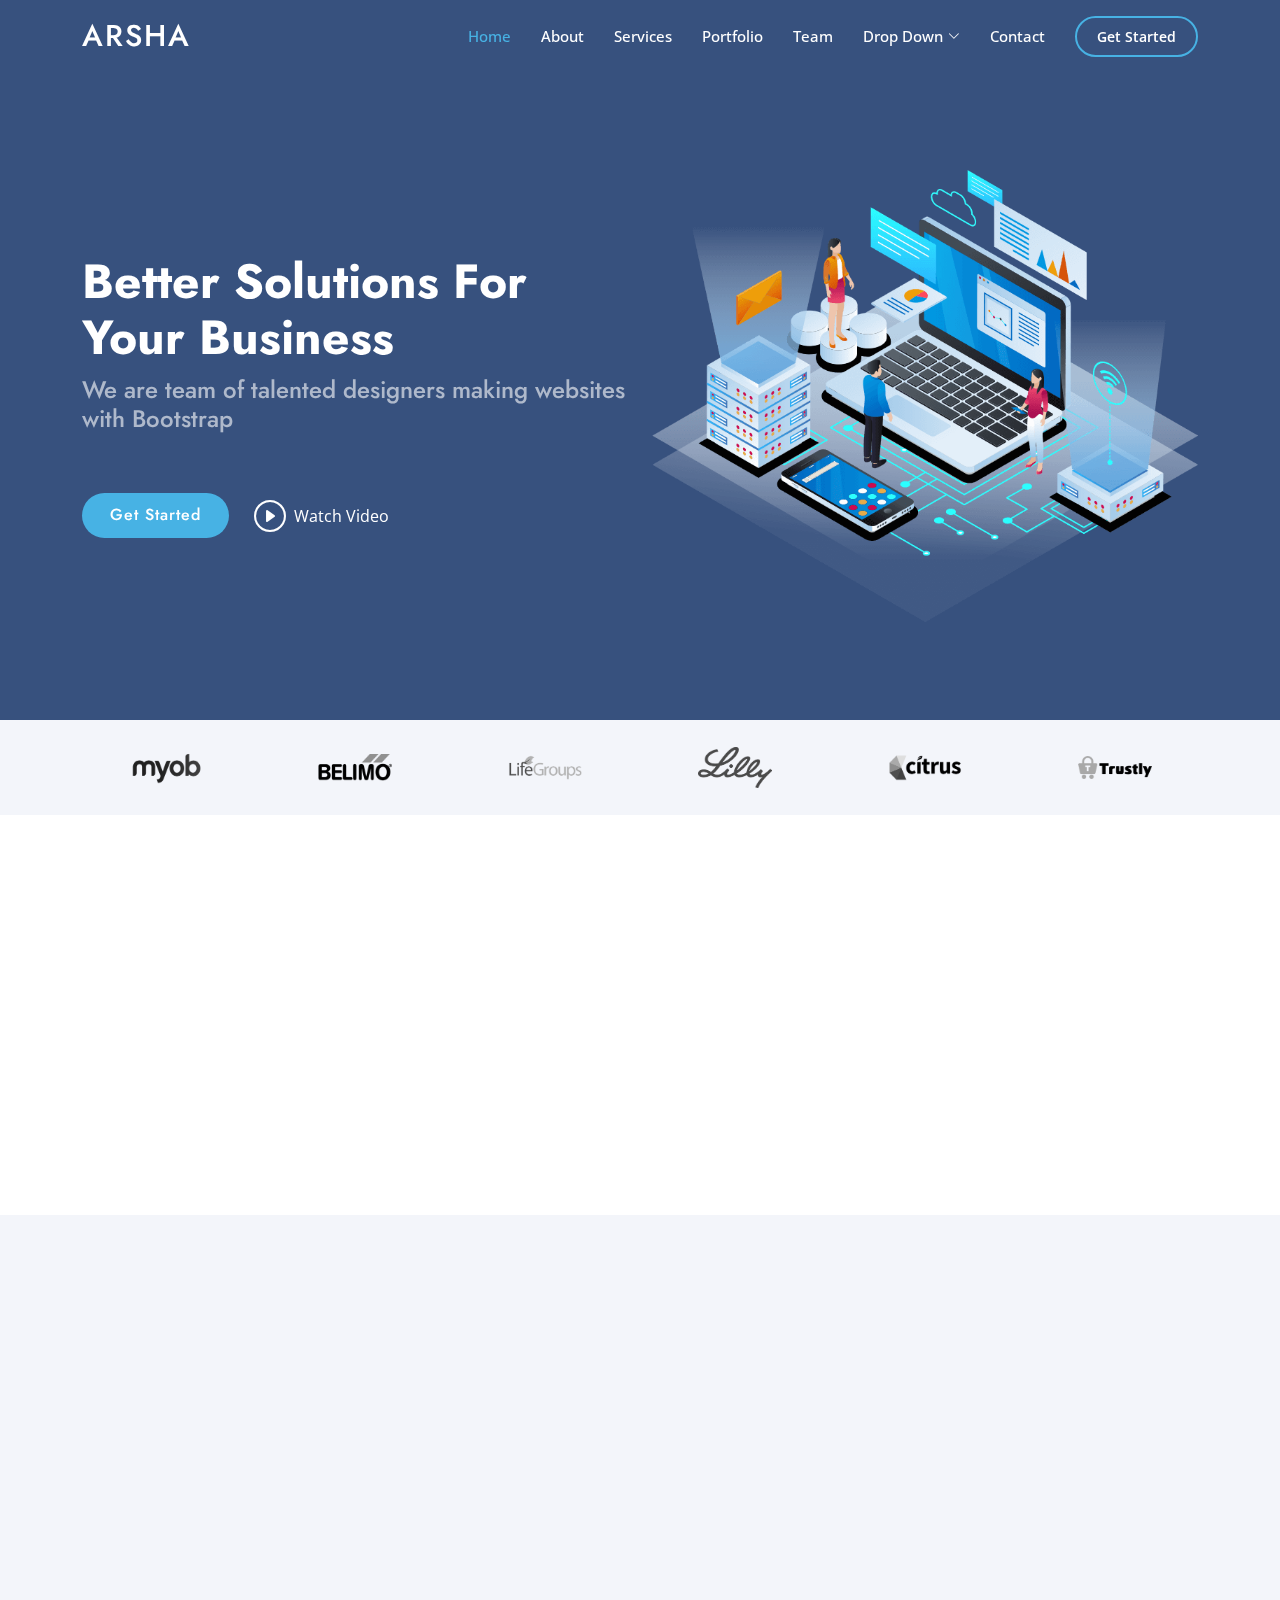
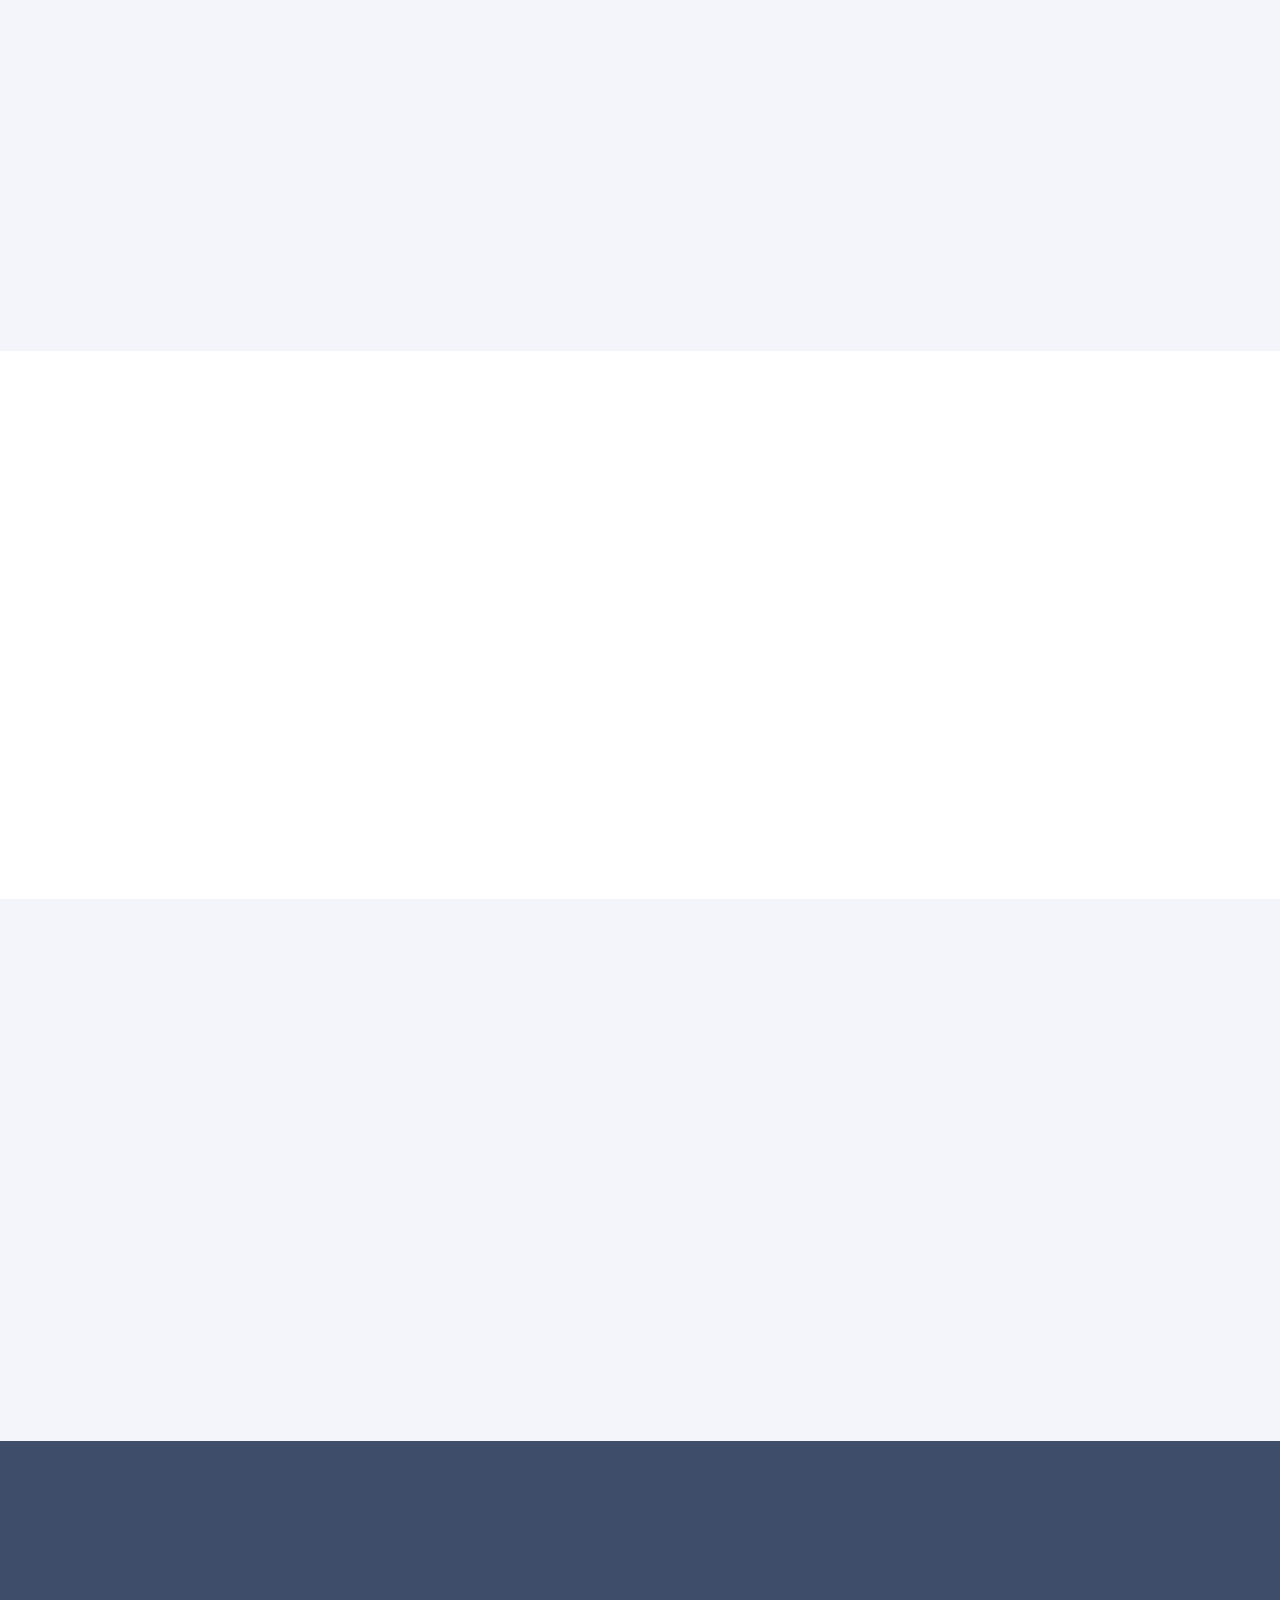
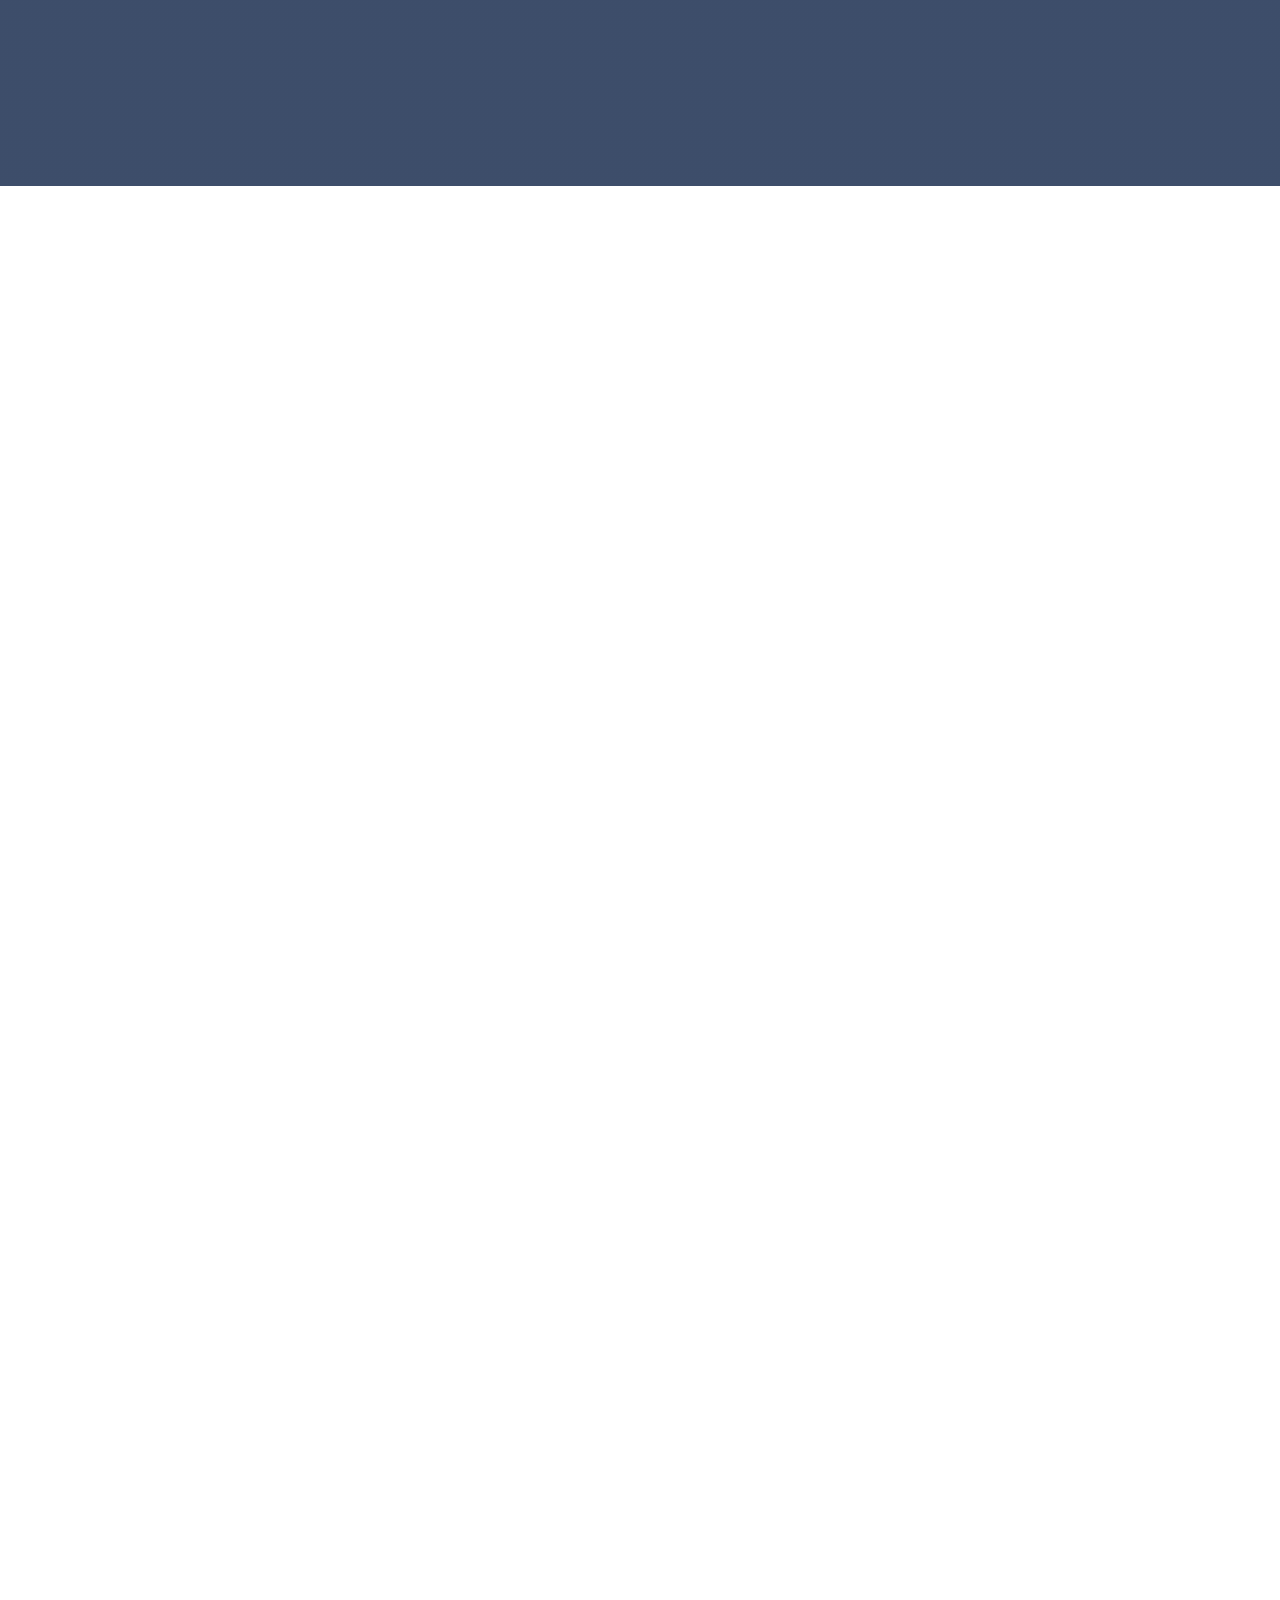
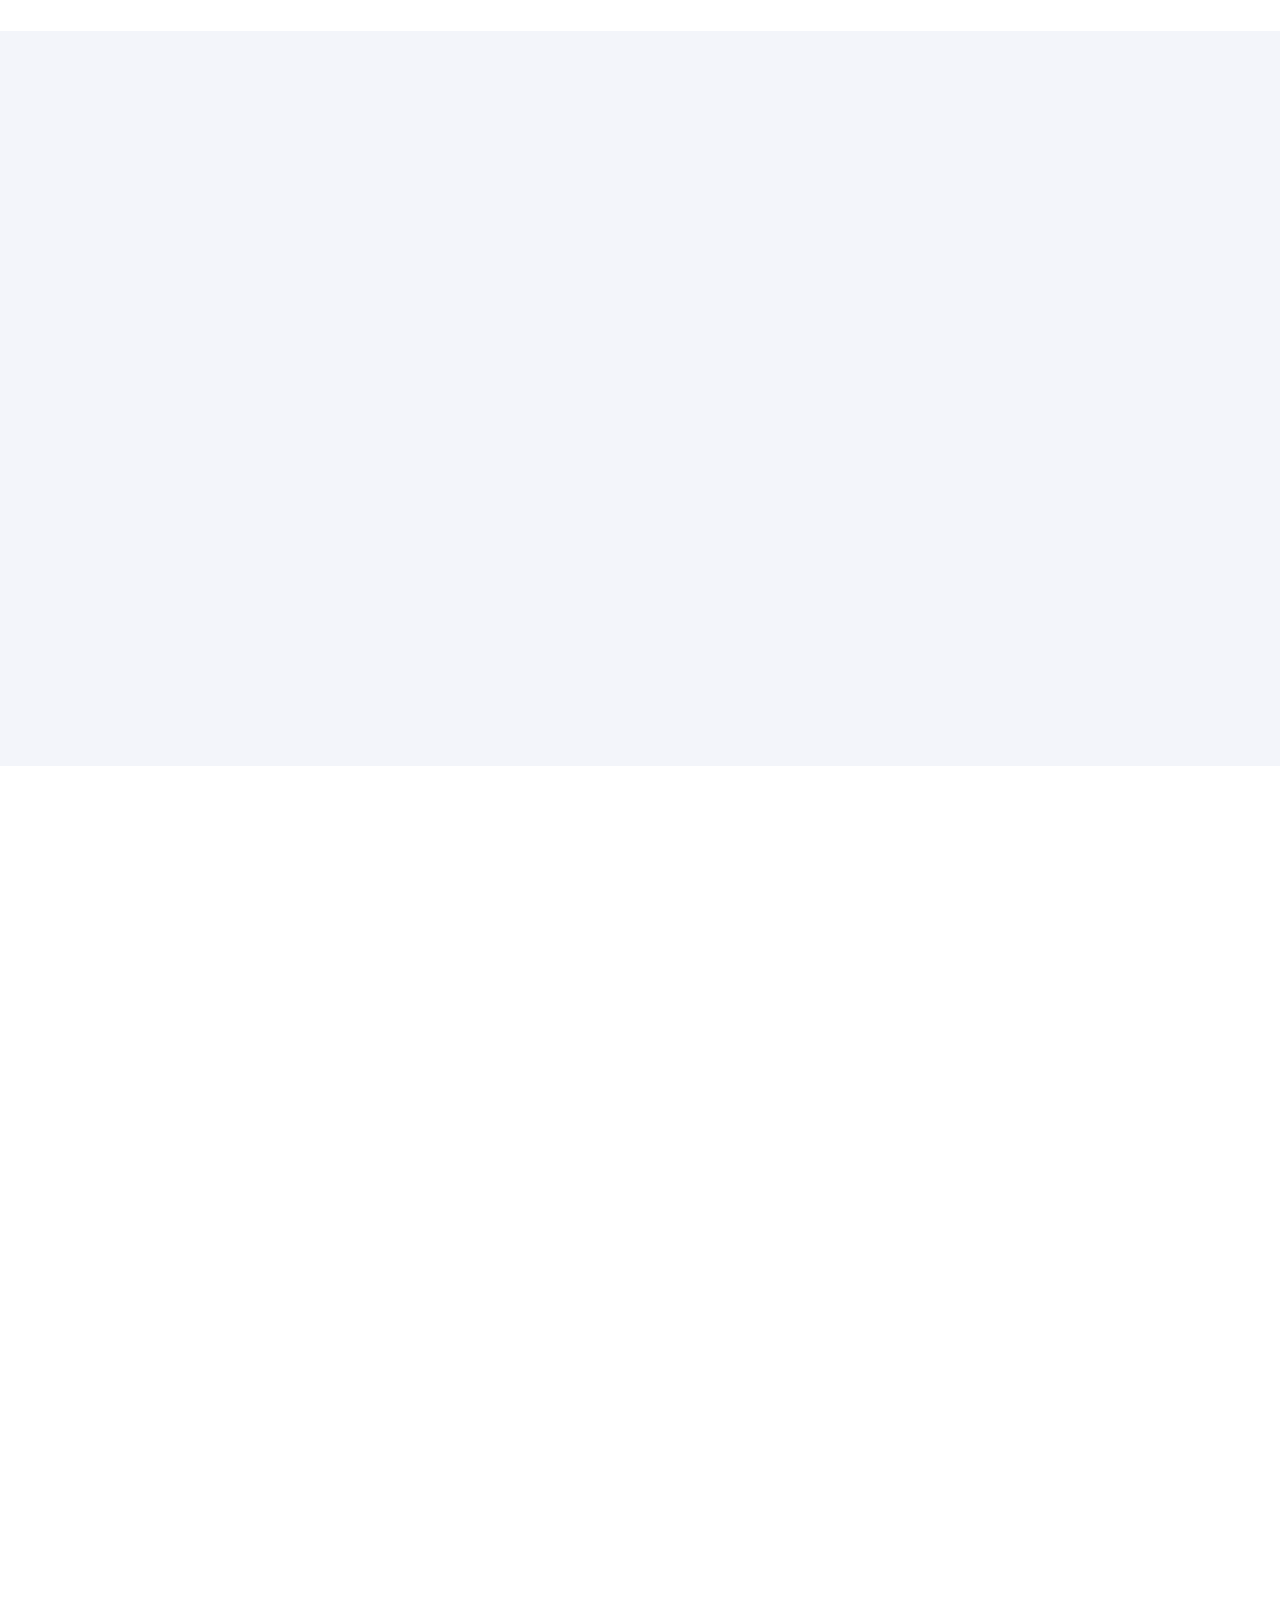
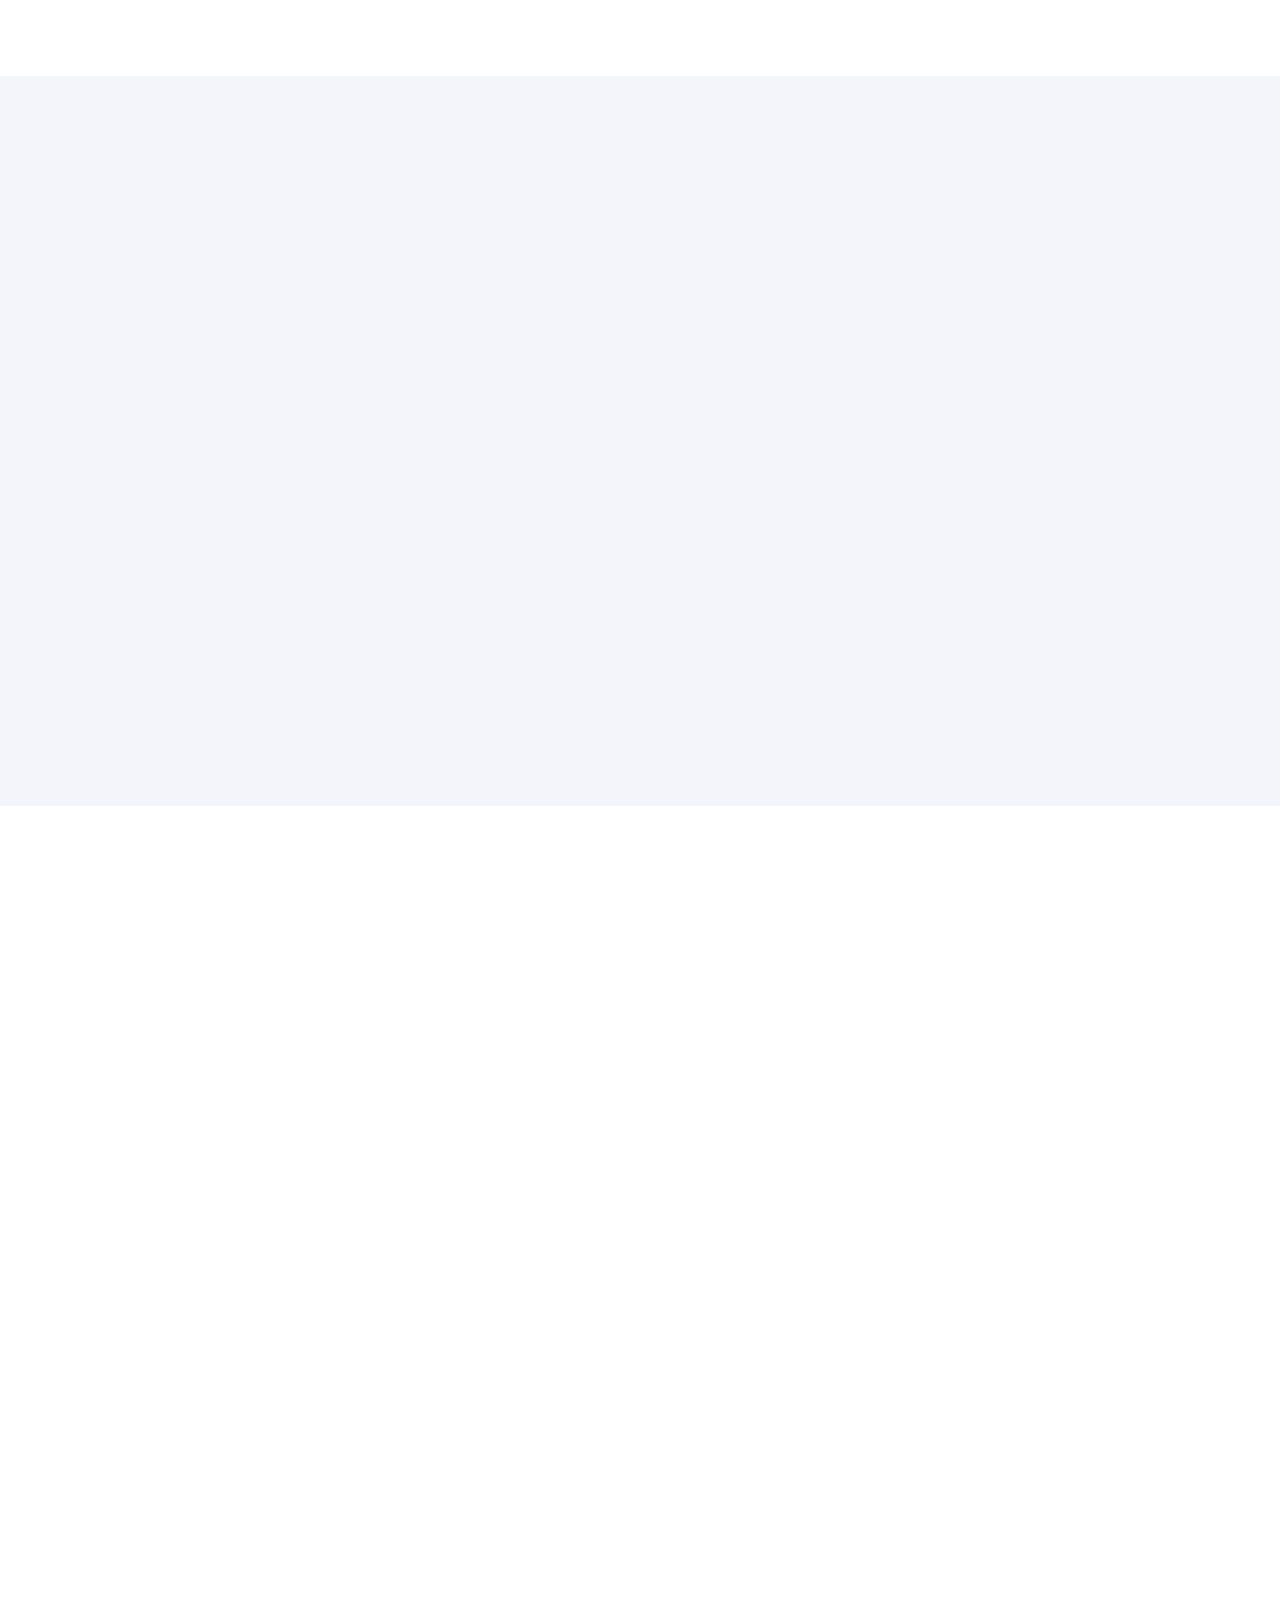
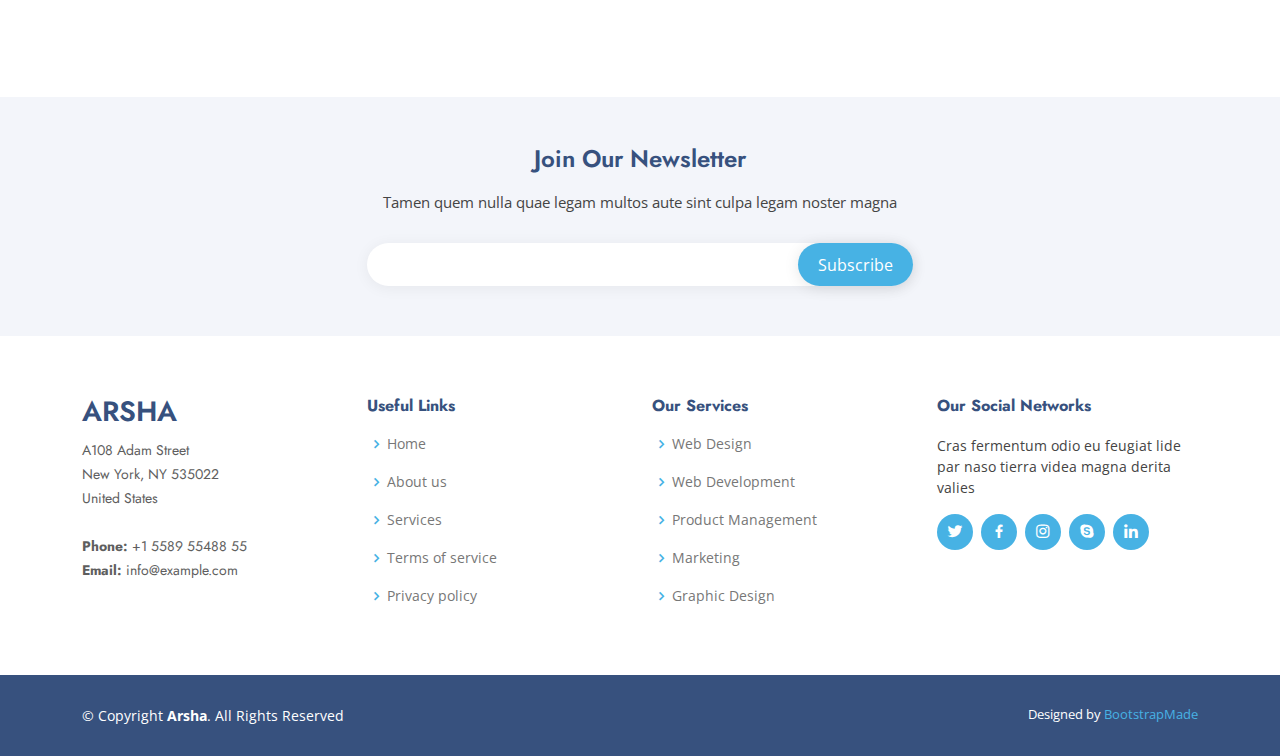
<file: assets/template/index.html>
<!DOCTYPE html>
<html lang="en">

<head>
  <meta charset="utf-8">
  <meta content="width=device-width, initial-scale=1.0" name="viewport">

  <title>Arsha Bootstrap Template - Index</title>
  <meta content="" name="description">
  <meta content="" name="keywords">

  <!-- Favicons -->
  <link href="assets/img/favicon.png" rel="icon">
  <link href="assets/img/apple-touch-icon.png" rel="apple-touch-icon">

  <!-- Google Fonts -->
  <link href="https://fonts.googleapis.com/css?family=Open+Sans:300,300i,400,400i,600,600i,700,700i|Jost:300,300i,400,400i,500,500i,600,600i,700,700i|Poppins:300,300i,400,400i,500,500i,600,600i,700,700i" rel="stylesheet">

  <!-- Vendor CSS Files -->
  <link href="assets/vendor/aos/aos.css" rel="stylesheet">
  <link href="assets/vendor/bootstrap/css/bootstrap.min.css" rel="stylesheet">
  <link href="assets/vendor/bootstrap-icons/bootstrap-icons.css" rel="stylesheet">
  <link href="assets/vendor/boxicons/css/boxicons.min.css" rel="stylesheet">
  <link href="assets/vendor/glightbox/css/glightbox.min.css" rel="stylesheet">
  <link href="assets/vendor/remixicon/remixicon.css" rel="stylesheet">
  <link href="assets/vendor/swiper/swiper-bundle.min.css" rel="stylesheet">

  <!-- Template Main CSS File -->
  <link href="assets/css/style.css" rel="stylesheet">

  <!-- =======================================================
  * Template Name: Arsha
  * Updated: Mar 10 2023 with Bootstrap v5.2.3
  * Template URL: https://bootstrapmade.com/arsha-free-bootstrap-html-template-corporate/
  * Author: BootstrapMade.com
  * License: https://bootstrapmade.com/license/
  ======================================================== -->
</head>

<body>

  <!-- ======= Header ======= -->
  <header id="header" class="fixed-top ">
    <div class="container d-flex align-items-center">

      <h1 class="logo me-auto"><a href="index.html">Arsha</a></h1>
      <!-- Uncomment below if you prefer to use an image logo -->
      <!-- <a href="index.html" class="logo me-auto"><img src="assets/img/logo.png" alt="" class="img-fluid"></a>-->

      <nav id="navbar" class="navbar">
        <ul>
          <li><a class="nav-link scrollto active" href="#hero">Home</a></li>
          <li><a class="nav-link scrollto" href="#about">About</a></li>
          <li><a class="nav-link scrollto" href="#services">Services</a></li>
          <li><a class="nav-link   scrollto" href="#portfolio">Portfolio</a></li>
          <li><a class="nav-link scrollto" href="#team">Team</a></li>
          <li class="dropdown"><a href="#"><span>Drop Down</span> <i class="bi bi-chevron-down"></i></a>
            <ul>
              <li><a href="#">Drop Down 1</a></li>
              <li class="dropdown"><a href="#"><span>Deep Drop Down</span> <i class="bi bi-chevron-right"></i></a>
                <ul>
                  <li><a href="#">Deep Drop Down 1</a></li>
                  <li><a href="#">Deep Drop Down 2</a></li>
                  <li><a href="#">Deep Drop Down 3</a></li>
                  <li><a href="#">Deep Drop Down 4</a></li>
                  <li><a href="#">Deep Drop Down 5</a></li>
                </ul>
              </li>
              <li><a href="#">Drop Down 2</a></li>
              <li><a href="#">Drop Down 3</a></li>
              <li><a href="#">Drop Down 4</a></li>
            </ul>
          </li>
          <li><a class="nav-link scrollto" href="#contact">Contact</a></li>
          <li><a class="getstarted scrollto" href="#about">Get Started</a></li>
        </ul>
        <i class="bi bi-list mobile-nav-toggle"></i>
      </nav><!-- .navbar -->

    </div>
  </header><!-- End Header -->

  <!-- ======= Hero Section ======= -->
  <section id="hero" class="d-flex align-items-center">

    <div class="container">
      <div class="row">
        <div class="col-lg-6 d-flex flex-column justify-content-center pt-4 pt-lg-0 order-2 order-lg-1" data-aos="fade-up" data-aos-delay="200">
          <h1>Better Solutions For Your Business</h1>
          <h2>We are team of talented designers making websites with Bootstrap</h2>
          <div class="d-flex justify-content-center justify-content-lg-start">
            <a href="#about" class="btn-get-started scrollto">Get Started</a>
            <a href="https://www.youtube.com/watch?v=jDDaplaOz7Q" class="glightbox btn-watch-video"><i class="bi bi-play-circle"></i><span>Watch Video</span></a>
          </div>
        </div>
        <div class="col-lg-6 order-1 order-lg-2 hero-img" data-aos="zoom-in" data-aos-delay="200">
          <img src="assets/img/hero-img.png" class="img-fluid animated" alt="">
        </div>
      </div>
    </div>

  </section><!-- End Hero -->

  <main id="main">

    <!-- ======= Clients Section ======= -->
    <section id="clients" class="clients section-bg">
      <div class="container">

        <div class="row" data-aos="zoom-in">

          <div class="col-lg-2 col-md-4 col-6 d-flex align-items-center justify-content-center">
            <img src="assets/img/clients/client-1.png" class="img-fluid" alt="">
          </div>

          <div class="col-lg-2 col-md-4 col-6 d-flex align-items-center justify-content-center">
            <img src="assets/img/clients/client-2.png" class="img-fluid" alt="">
          </div>

          <div class="col-lg-2 col-md-4 col-6 d-flex align-items-center justify-content-center">
            <img src="assets/img/clients/client-3.png" class="img-fluid" alt="">
          </div>

          <div class="col-lg-2 col-md-4 col-6 d-flex align-items-center justify-content-center">
            <img src="assets/img/clients/client-4.png" class="img-fluid" alt="">
          </div>

          <div class="col-lg-2 col-md-4 col-6 d-flex align-items-center justify-content-center">
            <img src="assets/img/clients/client-5.png" class="img-fluid" alt="">
          </div>

          <div class="col-lg-2 col-md-4 col-6 d-flex align-items-center justify-content-center">
            <img src="assets/img/clients/client-6.png" class="img-fluid" alt="">
          </div>

        </div>

      </div>
    </section><!-- End Cliens Section -->

    <!-- ======= About Us Section ======= -->
    <section id="about" class="about">
      <div class="container" data-aos="fade-up">

        <div class="section-title">
          <h2>About Us</h2>
        </div>

        <div class="row content">
          <div class="col-lg-6">
            <p>
              Lorem ipsum dolor sit amet, consectetur adipiscing elit, sed do eiusmod tempor incididunt ut labore et dolore
              magna aliqua.
            </p>
            <ul>
              <li><i class="ri-check-double-line"></i> Ullamco laboris nisi ut aliquip ex ea commodo consequat</li>
              <li><i class="ri-check-double-line"></i> Duis aute irure dolor in reprehenderit in voluptate velit</li>
              <li><i class="ri-check-double-line"></i> Ullamco laboris nisi ut aliquip ex ea commodo consequat</li>
            </ul>
          </div>
          <div class="col-lg-6 pt-4 pt-lg-0">
            <p>
              Ullamco laboris nisi ut aliquip ex ea commodo consequat. Duis aute irure dolor in reprehenderit in voluptate
              velit esse cillum dolore eu fugiat nulla pariatur. Excepteur sint occaecat cupidatat non proident, sunt in
              culpa qui officia deserunt mollit anim id est laborum.
            </p>
            <a href="#" class="btn-learn-more">Learn More</a>
          </div>
        </div>

      </div>
    </section><!-- End About Us Section -->

    <!-- ======= Why Us Section ======= -->
    <section id="why-us" class="why-us section-bg">
      <div class="container-fluid" data-aos="fade-up">

        <div class="row">

          <div class="col-lg-7 d-flex flex-column justify-content-center align-items-stretch  order-2 order-lg-1">

            <div class="content">
              <h3>Eum ipsam laborum deleniti <strong>velit pariatur architecto aut nihil</strong></h3>
              <p>
                Lorem ipsum dolor sit amet, consectetur adipiscing elit, sed do eiusmod tempor incididunt ut labore et dolore magna aliqua. Duis aute irure dolor in reprehenderit
              </p>
            </div>

            <div class="accordion-list">
              <ul>
                <li>
                  <a data-bs-toggle="collapse" class="collapse" data-bs-target="#accordion-list-1"><span>01</span> Non consectetur a erat nam at lectus urna duis? <i class="bx bx-chevron-down icon-show"></i><i class="bx bx-chevron-up icon-close"></i></a>
                  <div id="accordion-list-1" class="collapse show" data-bs-parent=".accordion-list">
                    <p>
                      Feugiat pretium nibh ipsum consequat. Tempus iaculis urna id volutpat lacus laoreet non curabitur gravida. Venenatis lectus magna fringilla urna porttitor rhoncus dolor purus non.
                    </p>
                  </div>
                </li>

                <li>
                  <a data-bs-toggle="collapse" data-bs-target="#accordion-list-2" class="collapsed"><span>02</span> Feugiat scelerisque varius morbi enim nunc? <i class="bx bx-chevron-down icon-show"></i><i class="bx bx-chevron-up icon-close"></i></a>
                  <div id="accordion-list-2" class="collapse" data-bs-parent=".accordion-list">
                    <p>
                      Dolor sit amet consectetur adipiscing elit pellentesque habitant morbi. Id interdum velit laoreet id donec ultrices. Fringilla phasellus faucibus scelerisque eleifend donec pretium. Est pellentesque elit ullamcorper dignissim. Mauris ultrices eros in cursus turpis massa tincidunt dui.
                    </p>
                  </div>
                </li>

                <li>
                  <a data-bs-toggle="collapse" data-bs-target="#accordion-list-3" class="collapsed"><span>03</span> Dolor sit amet consectetur adipiscing elit? <i class="bx bx-chevron-down icon-show"></i><i class="bx bx-chevron-up icon-close"></i></a>
                  <div id="accordion-list-3" class="collapse" data-bs-parent=".accordion-list">
                    <p>
                      Eleifend mi in nulla posuere sollicitudin aliquam ultrices sagittis orci. Faucibus pulvinar elementum integer enim. Sem nulla pharetra diam sit amet nisl suscipit. Rutrum tellus pellentesque eu tincidunt. Lectus urna duis convallis convallis tellus. Urna molestie at elementum eu facilisis sed odio morbi quis
                    </p>
                  </div>
                </li>

              </ul>
            </div>

          </div>

          <div class="col-lg-5 align-items-stretch order-1 order-lg-2 img" style='background-image: url("assets/img/why-us.png");' data-aos="zoom-in" data-aos-delay="150">&nbsp;</div>
        </div>

      </div>
    </section><!-- End Why Us Section -->

    <!-- ======= Skills Section ======= -->
    <section id="skills" class="skills">
      <div class="container" data-aos="fade-up">

        <div class="row">
          <div class="col-lg-6 d-flex align-items-center" data-aos="fade-right" data-aos-delay="100">
            <img src="assets/img/skills.png" class="img-fluid" alt="">
          </div>
          <div class="col-lg-6 pt-4 pt-lg-0 content" data-aos="fade-left" data-aos-delay="100">
            <h3>Voluptatem dignissimos provident quasi corporis voluptates</h3>
            <p class="fst-italic">
              Lorem ipsum dolor sit amet, consectetur adipiscing elit, sed do eiusmod tempor incididunt ut labore et dolore
              magna aliqua.
            </p>

            <div class="skills-content">

              <div class="progress">
                <span class="skill">HTML <i class="val">100%</i></span>
                <div class="progress-bar-wrap">
                  <div class="progress-bar" role="progressbar" aria-valuenow="100" aria-valuemin="0" aria-valuemax="100"></div>
                </div>
              </div>

              <div class="progress">
                <span class="skill">CSS <i class="val">90%</i></span>
                <div class="progress-bar-wrap">
                  <div class="progress-bar" role="progressbar" aria-valuenow="90" aria-valuemin="0" aria-valuemax="100"></div>
                </div>
              </div>

              <div class="progress">
                <span class="skill">JavaScript <i class="val">75%</i></span>
                <div class="progress-bar-wrap">
                  <div class="progress-bar" role="progressbar" aria-valuenow="75" aria-valuemin="0" aria-valuemax="100"></div>
                </div>
              </div>

              <div class="progress">
                <span class="skill">Photoshop <i class="val">55%</i></span>
                <div class="progress-bar-wrap">
                  <div class="progress-bar" role="progressbar" aria-valuenow="55" aria-valuemin="0" aria-valuemax="100"></div>
                </div>
              </div>

            </div>

          </div>
        </div>

      </div>
    </section><!-- End Skills Section -->

    <!-- ======= Services Section ======= -->
    <section id="services" class="services section-bg">
      <div class="container" data-aos="fade-up">

        <div class="section-title">
          <h2>Services</h2>
          <p>Magnam dolores commodi suscipit. Necessitatibus eius consequatur ex aliquid fuga eum quidem. Sit sint consectetur velit. Quisquam quos quisquam cupiditate. Et nemo qui impedit suscipit alias ea. Quia fugiat sit in iste officiis commodi quidem hic quas.</p>
        </div>

        <div class="row">
          <div class="col-xl-3 col-md-6 d-flex align-items-stretch" data-aos="zoom-in" data-aos-delay="100">
            <div class="icon-box">
              <div class="icon"><i class="bx bxl-dribbble"></i></div>
              <h4><a href="">Lorem Ipsum</a></h4>
              <p>Voluptatum deleniti atque corrupti quos dolores et quas molestias excepturi</p>
            </div>
          </div>

          <div class="col-xl-3 col-md-6 d-flex align-items-stretch mt-4 mt-md-0" data-aos="zoom-in" data-aos-delay="200">
            <div class="icon-box">
              <div class="icon"><i class="bx bx-file"></i></div>
              <h4><a href="">Sed ut perspici</a></h4>
              <p>Duis aute irure dolor in reprehenderit in voluptate velit esse cillum dolore</p>
            </div>
          </div>

          <div class="col-xl-3 col-md-6 d-flex align-items-stretch mt-4 mt-xl-0" data-aos="zoom-in" data-aos-delay="300">
            <div class="icon-box">
              <div class="icon"><i class="bx bx-tachometer"></i></div>
              <h4><a href="">Magni Dolores</a></h4>
              <p>Excepteur sint occaecat cupidatat non proident, sunt in culpa qui officia</p>
            </div>
          </div>

          <div class="col-xl-3 col-md-6 d-flex align-items-stretch mt-4 mt-xl-0" data-aos="zoom-in" data-aos-delay="400">
            <div class="icon-box">
              <div class="icon"><i class="bx bx-layer"></i></div>
              <h4><a href="">Nemo Enim</a></h4>
              <p>At vero eos et accusamus et iusto odio dignissimos ducimus qui blanditiis</p>
            </div>
          </div>

        </div>

      </div>
    </section><!-- End Services Section -->

    <!-- ======= Cta Section ======= -->
    <section id="cta" class="cta">
      <div class="container" data-aos="zoom-in">

        <div class="row">
          <div class="col-lg-9 text-center text-lg-start">
            <h3>Call To Action</h3>
            <p> Duis aute irure dolor in reprehenderit in voluptate velit esse cillum dolore eu fugiat nulla pariatur. Excepteur sint occaecat cupidatat non proident, sunt in culpa qui officia deserunt mollit anim id est laborum.</p>
          </div>
          <div class="col-lg-3 cta-btn-container text-center">
            <a class="cta-btn align-middle" href="#">Call To Action</a>
          </div>
        </div>

      </div>
    </section><!-- End Cta Section -->

    <!-- ======= Portfolio Section ======= -->
    <section id="portfolio" class="portfolio">
      <div class="container" data-aos="fade-up">

        <div class="section-title">
          <h2>Portfolio</h2>
          <p>Magnam dolores commodi suscipit. Necessitatibus eius consequatur ex aliquid fuga eum quidem. Sit sint consectetur velit. Quisquam quos quisquam cupiditate. Et nemo qui impedit suscipit alias ea. Quia fugiat sit in iste officiis commodi quidem hic quas.</p>
        </div>

        <ul id="portfolio-flters" class="d-flex justify-content-center" data-aos="fade-up" data-aos-delay="100">
          <li data-filter="*" class="filter-active">All</li>
          <li data-filter=".filter-app">App</li>
          <li data-filter=".filter-card">Card</li>
          <li data-filter=".filter-web">Web</li>
        </ul>

        <div class="row portfolio-container" data-aos="fade-up" data-aos-delay="200">

          <div class="col-lg-4 col-md-6 portfolio-item filter-app">
            <div class="portfolio-img"><img src="assets/img/portfolio/portfolio-1.jpg" class="img-fluid" alt=""></div>
            <div class="portfolio-info">
              <h4>App 1</h4>
              <p>App</p>
              <a href="assets/img/portfolio/portfolio-1.jpg" data-gallery="portfolioGallery" class="portfolio-lightbox preview-link" title="App 1"><i class="bx bx-plus"></i></a>
              <a href="portfolio-details.html" class="details-link" title="More Details"><i class="bx bx-link"></i></a>
            </div>
          </div>

          <div class="col-lg-4 col-md-6 portfolio-item filter-web">
            <div class="portfolio-img"><img src="assets/img/portfolio/portfolio-2.jpg" class="img-fluid" alt=""></div>
            <div class="portfolio-info">
              <h4>Web 3</h4>
              <p>Web</p>
              <a href="assets/img/portfolio/portfolio-2.jpg" data-gallery="portfolioGallery" class="portfolio-lightbox preview-link" title="Web 3"><i class="bx bx-plus"></i></a>
              <a href="portfolio-details.html" class="details-link" title="More Details"><i class="bx bx-link"></i></a>
            </div>
          </div>

          <div class="col-lg-4 col-md-6 portfolio-item filter-app">
            <div class="portfolio-img"><img src="assets/img/portfolio/portfolio-3.jpg" class="img-fluid" alt=""></div>
            <div class="portfolio-info">
              <h4>App 2</h4>
              <p>App</p>
              <a href="assets/img/portfolio/portfolio-3.jpg" data-gallery="portfolioGallery" class="portfolio-lightbox preview-link" title="App 2"><i class="bx bx-plus"></i></a>
              <a href="portfolio-details.html" class="details-link" title="More Details"><i class="bx bx-link"></i></a>
            </div>
          </div>

          <div class="col-lg-4 col-md-6 portfolio-item filter-card">
            <div class="portfolio-img"><img src="assets/img/portfolio/portfolio-4.jpg" class="img-fluid" alt=""></div>
            <div class="portfolio-info">
              <h4>Card 2</h4>
              <p>Card</p>
              <a href="assets/img/portfolio/portfolio-4.jpg" data-gallery="portfolioGallery" class="portfolio-lightbox preview-link" title="Card 2"><i class="bx bx-plus"></i></a>
              <a href="portfolio-details.html" class="details-link" title="More Details"><i class="bx bx-link"></i></a>
            </div>
          </div>

          <div class="col-lg-4 col-md-6 portfolio-item filter-web">
            <div class="portfolio-img"><img src="assets/img/portfolio/portfolio-5.jpg" class="img-fluid" alt=""></div>
            <div class="portfolio-info">
              <h4>Web 2</h4>
              <p>Web</p>
              <a href="assets/img/portfolio/portfolio-5.jpg" data-gallery="portfolioGallery" class="portfolio-lightbox preview-link" title="Web 2"><i class="bx bx-plus"></i></a>
              <a href="portfolio-details.html" class="details-link" title="More Details"><i class="bx bx-link"></i></a>
            </div>
          </div>

          <div class="col-lg-4 col-md-6 portfolio-item filter-app">
            <div class="portfolio-img"><img src="assets/img/portfolio/portfolio-6.jpg" class="img-fluid" alt=""></div>
            <div class="portfolio-info">
              <h4>App 3</h4>
              <p>App</p>
              <a href="assets/img/portfolio/portfolio-6.jpg" data-gallery="portfolioGallery" class="portfolio-lightbox preview-link" title="App 3"><i class="bx bx-plus"></i></a>
              <a href="portfolio-details.html" class="details-link" title="More Details"><i class="bx bx-link"></i></a>
            </div>
          </div>

          <div class="col-lg-4 col-md-6 portfolio-item filter-card">
            <div class="portfolio-img"><img src="assets/img/portfolio/portfolio-7.jpg" class="img-fluid" alt=""></div>
            <div class="portfolio-info">
              <h4>Card 1</h4>
              <p>Card</p>
              <a href="assets/img/portfolio/portfolio-7.jpg" data-gallery="portfolioGallery" class="portfolio-lightbox preview-link" title="Card 1"><i class="bx bx-plus"></i></a>
              <a href="portfolio-details.html" class="details-link" title="More Details"><i class="bx bx-link"></i></a>
            </div>
          </div>

          <div class="col-lg-4 col-md-6 portfolio-item filter-card">
            <div class="portfolio-img"><img src="assets/img/portfolio/portfolio-8.jpg" class="img-fluid" alt=""></div>
            <div class="portfolio-info">
              <h4>Card 3</h4>
              <p>Card</p>
              <a href="assets/img/portfolio/portfolio-8.jpg" data-gallery="portfolioGallery" class="portfolio-lightbox preview-link" title="Card 3"><i class="bx bx-plus"></i></a>
              <a href="portfolio-details.html" class="details-link" title="More Details"><i class="bx bx-link"></i></a>
            </div>
          </div>

          <div class="col-lg-4 col-md-6 portfolio-item filter-web">
            <div class="portfolio-img"><img src="assets/img/portfolio/portfolio-9.jpg" class="img-fluid" alt=""></div>
            <div class="portfolio-info">
              <h4>Web 3</h4>
              <p>Web</p>
              <a href="assets/img/portfolio/portfolio-9.jpg" data-gallery="portfolioGallery" class="portfolio-lightbox preview-link" title="Web 3"><i class="bx bx-plus"></i></a>
              <a href="portfolio-details.html" class="details-link" title="More Details"><i class="bx bx-link"></i></a>
            </div>
          </div>

        </div>

      </div>
    </section><!-- End Portfolio Section -->

    <!-- ======= Team Section ======= -->
    <section id="team" class="team section-bg">
      <div class="container" data-aos="fade-up">

        <div class="section-title">
          <h2>Team</h2>
          <p>Magnam dolores commodi suscipit. Necessitatibus eius consequatur ex aliquid fuga eum quidem. Sit sint consectetur velit. Quisquam quos quisquam cupiditate. Et nemo qui impedit suscipit alias ea. Quia fugiat sit in iste officiis commodi quidem hic quas.</p>
        </div>

        <div class="row">

          <div class="col-lg-6" data-aos="zoom-in" data-aos-delay="100">
            <div class="member d-flex align-items-start">
              <div class="pic"><img src="assets/img/team/team-1.jpg" class="img-fluid" alt=""></div>
              <div class="member-info">
                <h4>Walter White</h4>
                <span>Chief Executive Officer</span>
                <p>Explicabo voluptatem mollitia et repellat qui dolorum quasi</p>
                <div class="social">
                  <a href=""><i class="ri-twitter-fill"></i></a>
                  <a href=""><i class="ri-facebook-fill"></i></a>
                  <a href=""><i class="ri-instagram-fill"></i></a>
                  <a href=""> <i class="ri-linkedin-box-fill"></i> </a>
                </div>
              </div>
            </div>
          </div>

          <div class="col-lg-6 mt-4 mt-lg-0" data-aos="zoom-in" data-aos-delay="200">
            <div class="member d-flex align-items-start">
              <div class="pic"><img src="assets/img/team/team-2.jpg" class="img-fluid" alt=""></div>
              <div class="member-info">
                <h4>Sarah Jhonson</h4>
                <span>Product Manager</span>
                <p>Aut maiores voluptates amet et quis praesentium qui senda para</p>
                <div class="social">
                  <a href=""><i class="ri-twitter-fill"></i></a>
                  <a href=""><i class="ri-facebook-fill"></i></a>
                  <a href=""><i class="ri-instagram-fill"></i></a>
                  <a href=""> <i class="ri-linkedin-box-fill"></i> </a>
                </div>
              </div>
            </div>
          </div>

          <div class="col-lg-6 mt-4" data-aos="zoom-in" data-aos-delay="300">
            <div class="member d-flex align-items-start">
              <div class="pic"><img src="assets/img/team/team-3.jpg" class="img-fluid" alt=""></div>
              <div class="member-info">
                <h4>William Anderson</h4>
                <span>CTO</span>
                <p>Quisquam facilis cum velit laborum corrupti fuga rerum quia</p>
                <div class="social">
                  <a href=""><i class="ri-twitter-fill"></i></a>
                  <a href=""><i class="ri-facebook-fill"></i></a>
                  <a href=""><i class="ri-instagram-fill"></i></a>
                  <a href=""> <i class="ri-linkedin-box-fill"></i> </a>
                </div>
              </div>
            </div>
          </div>

          <div class="col-lg-6 mt-4" data-aos="zoom-in" data-aos-delay="400">
            <div class="member d-flex align-items-start">
              <div class="pic"><img src="assets/img/team/team-4.jpg" class="img-fluid" alt=""></div>
              <div class="member-info">
                <h4>Amanda Jepson</h4>
                <span>Accountant</span>
                <p>Dolorum tempora officiis odit laborum officiis et et accusamus</p>
                <div class="social">
                  <a href=""><i class="ri-twitter-fill"></i></a>
                  <a href=""><i class="ri-facebook-fill"></i></a>
                  <a href=""><i class="ri-instagram-fill"></i></a>
                  <a href=""> <i class="ri-linkedin-box-fill"></i> </a>
                </div>
              </div>
            </div>
          </div>

        </div>

      </div>
    </section><!-- End Team Section -->

    <!-- ======= Pricing Section ======= -->
    <section id="pricing" class="pricing">
      <div class="container" data-aos="fade-up">

        <div class="section-title">
          <h2>Pricing</h2>
          <p>Magnam dolores commodi suscipit. Necessitatibus eius consequatur ex aliquid fuga eum quidem. Sit sint consectetur velit. Quisquam quos quisquam cupiditate. Et nemo qui impedit suscipit alias ea. Quia fugiat sit in iste officiis commodi quidem hic quas.</p>
        </div>

        <div class="row">

          <div class="col-lg-4" data-aos="fade-up" data-aos-delay="100">
            <div class="box">
              <h3>Free Plan</h3>
              <h4><sup>$</sup>0<span>per month</span></h4>
              <ul>
                <li><i class="bx bx-check"></i> Quam adipiscing vitae proin</li>
                <li><i class="bx bx-check"></i> Nec feugiat nisl pretium</li>
                <li><i class="bx bx-check"></i> Nulla at volutpat diam uteera</li>
                <li class="na"><i class="bx bx-x"></i> <span>Pharetra massa massa ultricies</span></li>
                <li class="na"><i class="bx bx-x"></i> <span>Massa ultricies mi quis hendrerit</span></li>
              </ul>
              <a href="#" class="buy-btn">Get Started</a>
            </div>
          </div>

          <div class="col-lg-4 mt-4 mt-lg-0" data-aos="fade-up" data-aos-delay="200">
            <div class="box featured">
              <h3>Business Plan</h3>
              <h4><sup>$</sup>29<span>per month</span></h4>
              <ul>
                <li><i class="bx bx-check"></i> Quam adipiscing vitae proin</li>
                <li><i class="bx bx-check"></i> Nec feugiat nisl pretium</li>
                <li><i class="bx bx-check"></i> Nulla at volutpat diam uteera</li>
                <li><i class="bx bx-check"></i> Pharetra massa massa ultricies</li>
                <li><i class="bx bx-check"></i> Massa ultricies mi quis hendrerit</li>
              </ul>
              <a href="#" class="buy-btn">Get Started</a>
            </div>
          </div>

          <div class="col-lg-4 mt-4 mt-lg-0" data-aos="fade-up" data-aos-delay="300">
            <div class="box">
              <h3>Developer Plan</h3>
              <h4><sup>$</sup>49<span>per month</span></h4>
              <ul>
                <li><i class="bx bx-check"></i> Quam adipiscing vitae proin</li>
                <li><i class="bx bx-check"></i> Nec feugiat nisl pretium</li>
                <li><i class="bx bx-check"></i> Nulla at volutpat diam uteera</li>
                <li><i class="bx bx-check"></i> Pharetra massa massa ultricies</li>
                <li><i class="bx bx-check"></i> Massa ultricies mi quis hendrerit</li>
              </ul>
              <a href="#" class="buy-btn">Get Started</a>
            </div>
          </div>

        </div>

      </div>
    </section><!-- End Pricing Section -->

    <!-- ======= Frequently Asked Questions Section ======= -->
    <section id="faq" class="faq section-bg">
      <div class="container" data-aos="fade-up">

        <div class="section-title">
          <h2>Frequently Asked Questions</h2>
          <p>Magnam dolores commodi suscipit. Necessitatibus eius consequatur ex aliquid fuga eum quidem. Sit sint consectetur velit. Quisquam quos quisquam cupiditate. Et nemo qui impedit suscipit alias ea. Quia fugiat sit in iste officiis commodi quidem hic quas.</p>
        </div>

        <div class="faq-list">
          <ul>
            <li data-aos="fade-up" data-aos-delay="100">
              <i class="bx bx-help-circle icon-help"></i> <a data-bs-toggle="collapse" class="collapse" data-bs-target="#faq-list-1">Non consectetur a erat nam at lectus urna duis? <i class="bx bx-chevron-down icon-show"></i><i class="bx bx-chevron-up icon-close"></i></a>
              <div id="faq-list-1" class="collapse show" data-bs-parent=".faq-list">
                <p>
                  Feugiat pretium nibh ipsum consequat. Tempus iaculis urna id volutpat lacus laoreet non curabitur gravida. Venenatis lectus magna fringilla urna porttitor rhoncus dolor purus non.
                </p>
              </div>
            </li>

            <li data-aos="fade-up" data-aos-delay="200">
              <i class="bx bx-help-circle icon-help"></i> <a data-bs-toggle="collapse" data-bs-target="#faq-list-2" class="collapsed">Feugiat scelerisque varius morbi enim nunc? <i class="bx bx-chevron-down icon-show"></i><i class="bx bx-chevron-up icon-close"></i></a>
              <div id="faq-list-2" class="collapse" data-bs-parent=".faq-list">
                <p>
                  Dolor sit amet consectetur adipiscing elit pellentesque habitant morbi. Id interdum velit laoreet id donec ultrices. Fringilla phasellus faucibus scelerisque eleifend donec pretium. Est pellentesque elit ullamcorper dignissim. Mauris ultrices eros in cursus turpis massa tincidunt dui.
                </p>
              </div>
            </li>

            <li data-aos="fade-up" data-aos-delay="300">
              <i class="bx bx-help-circle icon-help"></i> <a data-bs-toggle="collapse" data-bs-target="#faq-list-3" class="collapsed">Dolor sit amet consectetur adipiscing elit? <i class="bx bx-chevron-down icon-show"></i><i class="bx bx-chevron-up icon-close"></i></a>
              <div id="faq-list-3" class="collapse" data-bs-parent=".faq-list">
                <p>
                  Eleifend mi in nulla posuere sollicitudin aliquam ultrices sagittis orci. Faucibus pulvinar elementum integer enim. Sem nulla pharetra diam sit amet nisl suscipit. Rutrum tellus pellentesque eu tincidunt. Lectus urna duis convallis convallis tellus. Urna molestie at elementum eu facilisis sed odio morbi quis
                </p>
              </div>
            </li>

            <li data-aos="fade-up" data-aos-delay="400">
              <i class="bx bx-help-circle icon-help"></i> <a data-bs-toggle="collapse" data-bs-target="#faq-list-4" class="collapsed">Tempus quam pellentesque nec nam aliquam sem et tortor consequat? <i class="bx bx-chevron-down icon-show"></i><i class="bx bx-chevron-up icon-close"></i></a>
              <div id="faq-list-4" class="collapse" data-bs-parent=".faq-list">
                <p>
                  Molestie a iaculis at erat pellentesque adipiscing commodo. Dignissim suspendisse in est ante in. Nunc vel risus commodo viverra maecenas accumsan. Sit amet nisl suscipit adipiscing bibendum est. Purus gravida quis blandit turpis cursus in.
                </p>
              </div>
            </li>

            <li data-aos="fade-up" data-aos-delay="500">
              <i class="bx bx-help-circle icon-help"></i> <a data-bs-toggle="collapse" data-bs-target="#faq-list-5" class="collapsed">Tortor vitae purus faucibus ornare. Varius vel pharetra vel turpis nunc eget lorem dolor? <i class="bx bx-chevron-down icon-show"></i><i class="bx bx-chevron-up icon-close"></i></a>
              <div id="faq-list-5" class="collapse" data-bs-parent=".faq-list">
                <p>
                  Laoreet sit amet cursus sit amet dictum sit amet justo. Mauris vitae ultricies leo integer malesuada nunc vel. Tincidunt eget nullam non nisi est sit amet. Turpis nunc eget lorem dolor sed. Ut venenatis tellus in metus vulputate eu scelerisque.
                </p>
              </div>
            </li>

          </ul>
        </div>

      </div>
    </section><!-- End Frequently Asked Questions Section -->

    <!-- ======= Contact Section ======= -->
    <section id="contact" class="contact">
      <div class="container" data-aos="fade-up">

        <div class="section-title">
          <h2>Contact</h2>
          <p>Magnam dolores commodi suscipit. Necessitatibus eius consequatur ex aliquid fuga eum quidem. Sit sint consectetur velit. Quisquam quos quisquam cupiditate. Et nemo qui impedit suscipit alias ea. Quia fugiat sit in iste officiis commodi quidem hic quas.</p>
        </div>

        <div class="row">

          <div class="col-lg-5 d-flex align-items-stretch">
            <div class="info">
              <div class="address">
                <i class="bi bi-geo-alt"></i>
                <h4>Location:</h4>
                <p>A108 Adam Street, New York, NY 535022</p>
              </div>

              <div class="email">
                <i class="bi bi-envelope"></i>
                <h4>Email:</h4>
                <p>info@example.com</p>
              </div>

              <div class="phone">
                <i class="bi bi-phone"></i>
                <h4>Call:</h4>
                <p>+1 5589 55488 55s</p>
              </div>

              <iframe src="https://www.google.com/maps/embed?pb=!1m14!1m8!1m3!1d12097.433213460943!2d-74.0062269!3d40.7101282!3m2!1i1024!2i768!4f13.1!3m3!1m2!1s0x0%3A0xb89d1fe6bc499443!2sDowntown+Conference+Center!5e0!3m2!1smk!2sbg!4v1539943755621" frameborder="0" style="border:0; width: 100%; height: 290px;" allowfullscreen></iframe>
            </div>

          </div>

          <div class="col-lg-7 mt-5 mt-lg-0 d-flex align-items-stretch">
            <form action="forms/contact.php" method="post" role="form" class="php-email-form">
              <div class="row">
                <div class="form-group col-md-6">
                  <label for="name">Your Name</label>
                  <input type="text" name="name" class="form-control" id="name" required>
                </div>
                <div class="form-group col-md-6">
                  <label for="name">Your Email</label>
                  <input type="email" class="form-control" name="email" id="email" required>
                </div>
              </div>
              <div class="form-group">
                <label for="name">Subject</label>
                <input type="text" class="form-control" name="subject" id="subject" required>
              </div>
              <div class="form-group">
                <label for="name">Message</label>
                <textarea class="form-control" name="message" rows="10" required></textarea>
              </div>
              <div class="my-3">
                <div class="loading">Loading</div>
                <div class="error-message"></div>
                <div class="sent-message">Your message has been sent. Thank you!</div>
              </div>
              <div class="text-center"><button type="submit">Send Message</button></div>
            </form>
          </div>

        </div>

      </div>
    </section><!-- End Contact Section -->

  </main><!-- End #main -->

  <!-- ======= Footer ======= -->
  <footer id="footer">

    <div class="footer-newsletter">
      <div class="container">
        <div class="row justify-content-center">
          <div class="col-lg-6">
            <h4>Join Our Newsletter</h4>
            <p>Tamen quem nulla quae legam multos aute sint culpa legam noster magna</p>
            <form action="" method="post">
              <input type="email" name="email"><input type="submit" value="Subscribe">
            </form>
          </div>
        </div>
      </div>
    </div>

    <div class="footer-top">
      <div class="container">
        <div class="row">

          <div class="col-lg-3 col-md-6 footer-contact">
            <h3>Arsha</h3>
            <p>
              A108 Adam Street <br>
              New York, NY 535022<br>
              United States <br><br>
              <strong>Phone:</strong> +1 5589 55488 55<br>
              <strong>Email:</strong> info@example.com<br>
            </p>
          </div>

          <div class="col-lg-3 col-md-6 footer-links">
            <h4>Useful Links</h4>
            <ul>
              <li><i class="bx bx-chevron-right"></i> <a href="#">Home</a></li>
              <li><i class="bx bx-chevron-right"></i> <a href="#">About us</a></li>
              <li><i class="bx bx-chevron-right"></i> <a href="#">Services</a></li>
              <li><i class="bx bx-chevron-right"></i> <a href="#">Terms of service</a></li>
              <li><i class="bx bx-chevron-right"></i> <a href="#">Privacy policy</a></li>
            </ul>
          </div>

          <div class="col-lg-3 col-md-6 footer-links">
            <h4>Our Services</h4>
            <ul>
              <li><i class="bx bx-chevron-right"></i> <a href="#">Web Design</a></li>
              <li><i class="bx bx-chevron-right"></i> <a href="#">Web Development</a></li>
              <li><i class="bx bx-chevron-right"></i> <a href="#">Product Management</a></li>
              <li><i class="bx bx-chevron-right"></i> <a href="#">Marketing</a></li>
              <li><i class="bx bx-chevron-right"></i> <a href="#">Graphic Design</a></li>
            </ul>
          </div>

          <div class="col-lg-3 col-md-6 footer-links">
            <h4>Our Social Networks</h4>
            <p>Cras fermentum odio eu feugiat lide par naso tierra videa magna derita valies</p>
            <div class="social-links mt-3">
              <a href="#" class="twitter"><i class="bx bxl-twitter"></i></a>
              <a href="#" class="facebook"><i class="bx bxl-facebook"></i></a>
              <a href="#" class="instagram"><i class="bx bxl-instagram"></i></a>
              <a href="#" class="google-plus"><i class="bx bxl-skype"></i></a>
              <a href="#" class="linkedin"><i class="bx bxl-linkedin"></i></a>
            </div>
          </div>

        </div>
      </div>
    </div>

    <div class="container footer-bottom clearfix">
      <div class="copyright">
        &copy; Copyright <strong><span>Arsha</span></strong>. All Rights Reserved
      </div>
      <div class="credits">
        <!-- All the links in the footer should remain intact. -->
        <!-- You can delete the links only if you purchased the pro version. -->
        <!-- Licensing information: https://bootstrapmade.com/license/ -->
        <!-- Purchase the pro version with working PHP/AJAX contact form: https://bootstrapmade.com/arsha-free-bootstrap-html-template-corporate/ -->
        Designed by <a href="https://bootstrapmade.com/">BootstrapMade</a>
      </div>
    </div>
  </footer><!-- End Footer -->

  <div id="preloader"></div>
  <a href="#" class="back-to-top d-flex align-items-center justify-content-center"><i class="bi bi-arrow-up-short"></i></a>

  <!-- Vendor JS Files -->
  <script src="assets/vendor/aos/aos.js"></script>
  <script src="assets/vendor/bootstrap/js/bootstrap.bundle.min.js"></script>
  <script src="assets/vendor/glightbox/js/glightbox.min.js"></script>
  <script src="assets/vendor/isotope-layout/isotope.pkgd.min.js"></script>
  <script src="assets/vendor/swiper/swiper-bundle.min.js"></script>
  <script src="assets/vendor/waypoints/noframework.waypoints.js"></script>
  <script src="assets/vendor/php-email-form/validate.js"></script>

  <!-- Template Main JS File -->
  <script src="assets/js/main.js"></script>

</body>

</html>
</file>
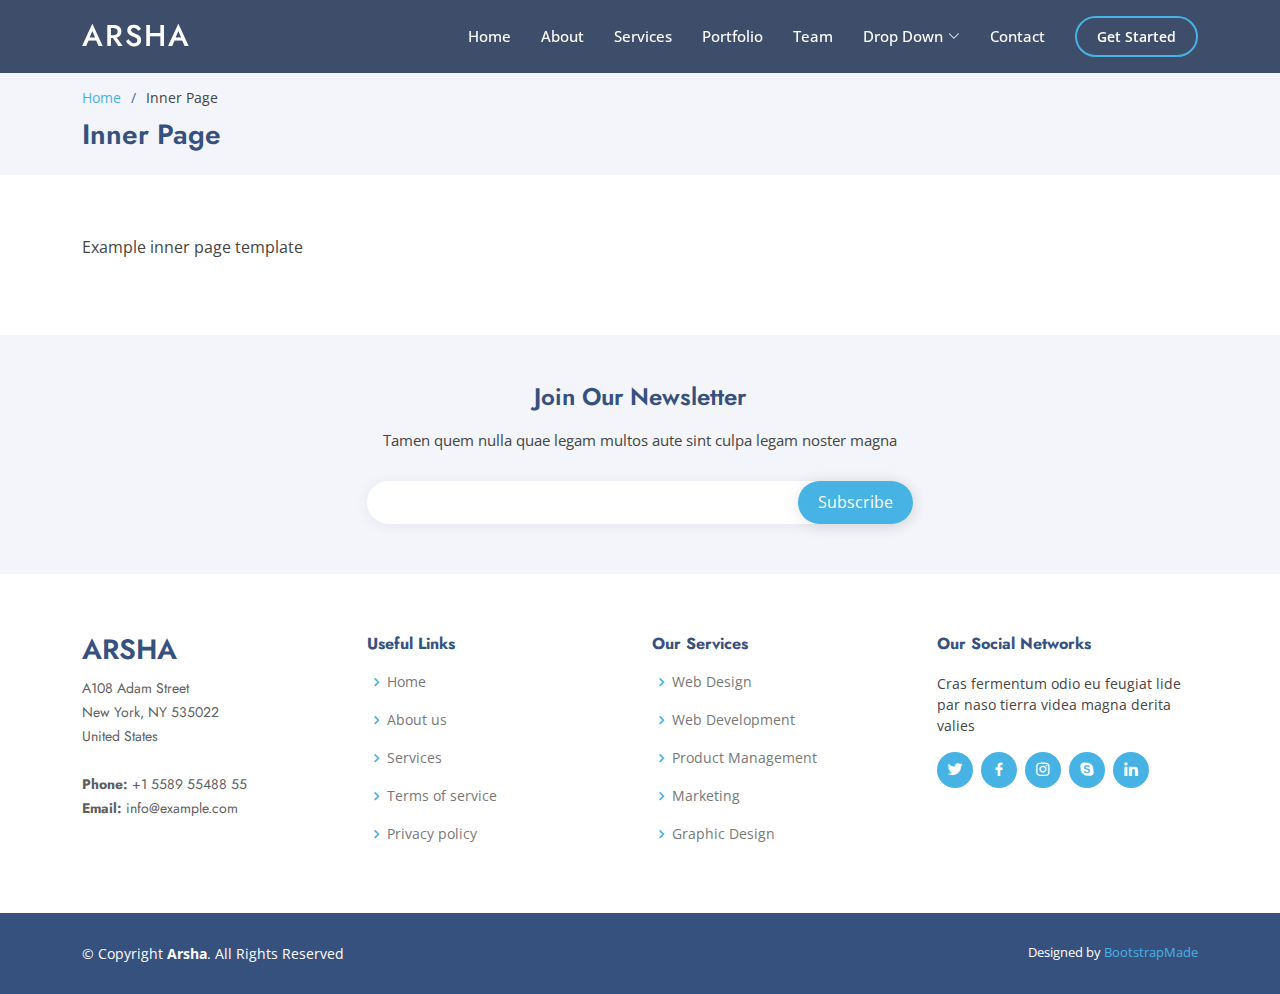
<file: assets/template/inner-page.html>
<!DOCTYPE html>
<html lang="en">

<head>
  <meta charset="utf-8">
  <meta content="width=device-width, initial-scale=1.0" name="viewport">

  <title>Inner Page - Arsha Bootstrap Template</title>
  <meta content="" name="description">
  <meta content="" name="keywords">

  <!-- Favicons -->
  <link href="assets/img/favicon.png" rel="icon">
  <link href="assets/img/apple-touch-icon.png" rel="apple-touch-icon">

  <!-- Google Fonts -->
  <link href="https://fonts.googleapis.com/css?family=Open+Sans:300,300i,400,400i,600,600i,700,700i|Jost:300,300i,400,400i,500,500i,600,600i,700,700i|Poppins:300,300i,400,400i,500,500i,600,600i,700,700i" rel="stylesheet">

  <!-- Vendor CSS Files -->
  <link href="assets/vendor/aos/aos.css" rel="stylesheet">
  <link href="assets/vendor/bootstrap/css/bootstrap.min.css" rel="stylesheet">
  <link href="assets/vendor/bootstrap-icons/bootstrap-icons.css" rel="stylesheet">
  <link href="assets/vendor/boxicons/css/boxicons.min.css" rel="stylesheet">
  <link href="assets/vendor/glightbox/css/glightbox.min.css" rel="stylesheet">
  <link href="assets/vendor/remixicon/remixicon.css" rel="stylesheet">
  <link href="assets/vendor/swiper/swiper-bundle.min.css" rel="stylesheet">

  <!-- Template Main CSS File -->
  <link href="assets/css/style.css" rel="stylesheet">

  <!-- =======================================================
  * Template Name: Arsha
  * Updated: Mar 10 2023 with Bootstrap v5.2.3
  * Template URL: https://bootstrapmade.com/arsha-free-bootstrap-html-template-corporate/
  * Author: BootstrapMade.com
  * License: https://bootstrapmade.com/license/
  ======================================================== -->
</head>

<body>

  <!-- ======= Header ======= -->
  <header id="header" class="fixed-top header-inner-pages">
    <div class="container d-flex align-items-center">

      <h1 class="logo me-auto"><a href="index.html">Arsha</a></h1>
      <!-- Uncomment below if you prefer to use an image logo -->
      <!-- <a href="index.html" class="logo me-auto"><img src="assets/img/logo.png" alt="" class="img-fluid"></a>-->

      <nav id="navbar" class="navbar">
        <ul>
          <li><a class="nav-link scrollto " href="#hero">Home</a></li>
          <li><a class="nav-link scrollto" href="#about">About</a></li>
          <li><a class="nav-link scrollto" href="#services">Services</a></li>
          <li><a class="nav-link   scrollto" href="#portfolio">Portfolio</a></li>
          <li><a class="nav-link scrollto" href="#team">Team</a></li>
          <li class="dropdown"><a href="#"><span>Drop Down</span> <i class="bi bi-chevron-down"></i></a>
            <ul>
              <li><a href="#">Drop Down 1</a></li>
              <li class="dropdown"><a href="#"><span>Deep Drop Down</span> <i class="bi bi-chevron-right"></i></a>
                <ul>
                  <li><a href="#">Deep Drop Down 1</a></li>
                  <li><a href="#">Deep Drop Down 2</a></li>
                  <li><a href="#">Deep Drop Down 3</a></li>
                  <li><a href="#">Deep Drop Down 4</a></li>
                  <li><a href="#">Deep Drop Down 5</a></li>
                </ul>
              </li>
              <li><a href="#">Drop Down 2</a></li>
              <li><a href="#">Drop Down 3</a></li>
              <li><a href="#">Drop Down 4</a></li>
            </ul>
          </li>
          <li><a class="nav-link scrollto" href="#contact">Contact</a></li>
          <li><a class="getstarted scrollto" href="#about">Get Started</a></li>
        </ul>
        <i class="bi bi-list mobile-nav-toggle"></i>
      </nav><!-- .navbar -->

    </div>
  </header><!-- End Header -->

  <main id="main">

    <!-- ======= Breadcrumbs ======= -->
    <section id="breadcrumbs" class="breadcrumbs">
      <div class="container">

        <ol>
          <li><a href="index.html">Home</a></li>
          <li>Inner Page</li>
        </ol>
        <h2>Inner Page</h2>

      </div>
    </section><!-- End Breadcrumbs -->

    <section class="inner-page">
      <div class="container">
        <p>
          Example inner page template
        </p>
      </div>
    </section>

  </main><!-- End #main -->

  <!-- ======= Footer ======= -->
  <footer id="footer">

    <div class="footer-newsletter">
      <div class="container">
        <div class="row justify-content-center">
          <div class="col-lg-6">
            <h4>Join Our Newsletter</h4>
            <p>Tamen quem nulla quae legam multos aute sint culpa legam noster magna</p>
            <form action="" method="post">
              <input type="email" name="email"><input type="submit" value="Subscribe">
            </form>
          </div>
        </div>
      </div>
    </div>

    <div class="footer-top">
      <div class="container">
        <div class="row">

          <div class="col-lg-3 col-md-6 footer-contact">
            <h3>Arsha</h3>
            <p>
              A108 Adam Street <br>
              New York, NY 535022<br>
              United States <br><br>
              <strong>Phone:</strong> +1 5589 55488 55<br>
              <strong>Email:</strong> info@example.com<br>
            </p>
          </div>

          <div class="col-lg-3 col-md-6 footer-links">
            <h4>Useful Links</h4>
            <ul>
              <li><i class="bx bx-chevron-right"></i> <a href="#">Home</a></li>
              <li><i class="bx bx-chevron-right"></i> <a href="#">About us</a></li>
              <li><i class="bx bx-chevron-right"></i> <a href="#">Services</a></li>
              <li><i class="bx bx-chevron-right"></i> <a href="#">Terms of service</a></li>
              <li><i class="bx bx-chevron-right"></i> <a href="#">Privacy policy</a></li>
            </ul>
          </div>

          <div class="col-lg-3 col-md-6 footer-links">
            <h4>Our Services</h4>
            <ul>
              <li><i class="bx bx-chevron-right"></i> <a href="#">Web Design</a></li>
              <li><i class="bx bx-chevron-right"></i> <a href="#">Web Development</a></li>
              <li><i class="bx bx-chevron-right"></i> <a href="#">Product Management</a></li>
              <li><i class="bx bx-chevron-right"></i> <a href="#">Marketing</a></li>
              <li><i class="bx bx-chevron-right"></i> <a href="#">Graphic Design</a></li>
            </ul>
          </div>

          <div class="col-lg-3 col-md-6 footer-links">
            <h4>Our Social Networks</h4>
            <p>Cras fermentum odio eu feugiat lide par naso tierra videa magna derita valies</p>
            <div class="social-links mt-3">
              <a href="#" class="twitter"><i class="bx bxl-twitter"></i></a>
              <a href="#" class="facebook"><i class="bx bxl-facebook"></i></a>
              <a href="#" class="instagram"><i class="bx bxl-instagram"></i></a>
              <a href="#" class="google-plus"><i class="bx bxl-skype"></i></a>
              <a href="#" class="linkedin"><i class="bx bxl-linkedin"></i></a>
            </div>
          </div>

        </div>
      </div>
    </div>

    <div class="container footer-bottom clearfix">
      <div class="copyright">
        &copy; Copyright <strong><span>Arsha</span></strong>. All Rights Reserved
      </div>
      <div class="credits">
        <!-- All the links in the footer should remain intact. -->
        <!-- You can delete the links only if you purchased the pro version. -->
        <!-- Licensing information: https://bootstrapmade.com/license/ -->
        <!-- Purchase the pro version with working PHP/AJAX contact form: https://bootstrapmade.com/arsha-free-bootstrap-html-template-corporate/ -->
        Designed by <a href="https://bootstrapmade.com/">BootstrapMade</a>
      </div>
    </div>
  </footer><!-- End Footer -->

  <div id="preloader"></div>
  <a href="#" class="back-to-top d-flex align-items-center justify-content-center"><i class="bi bi-arrow-up-short"></i></a>

  <!-- Vendor JS Files -->
  <script src="assets/vendor/aos/aos.js"></script>
  <script src="assets/vendor/bootstrap/js/bootstrap.bundle.min.js"></script>
  <script src="assets/vendor/glightbox/js/glightbox.min.js"></script>
  <script src="assets/vendor/isotope-layout/isotope.pkgd.min.js"></script>
  <script src="assets/vendor/swiper/swiper-bundle.min.js"></script>
  <script src="assets/vendor/waypoints/noframework.waypoints.js"></script>
  <script src="assets/vendor/php-email-form/validate.js"></script>

  <!-- Template Main JS File -->
  <script src="assets/js/main.js"></script>

</body>

</html>
</file>
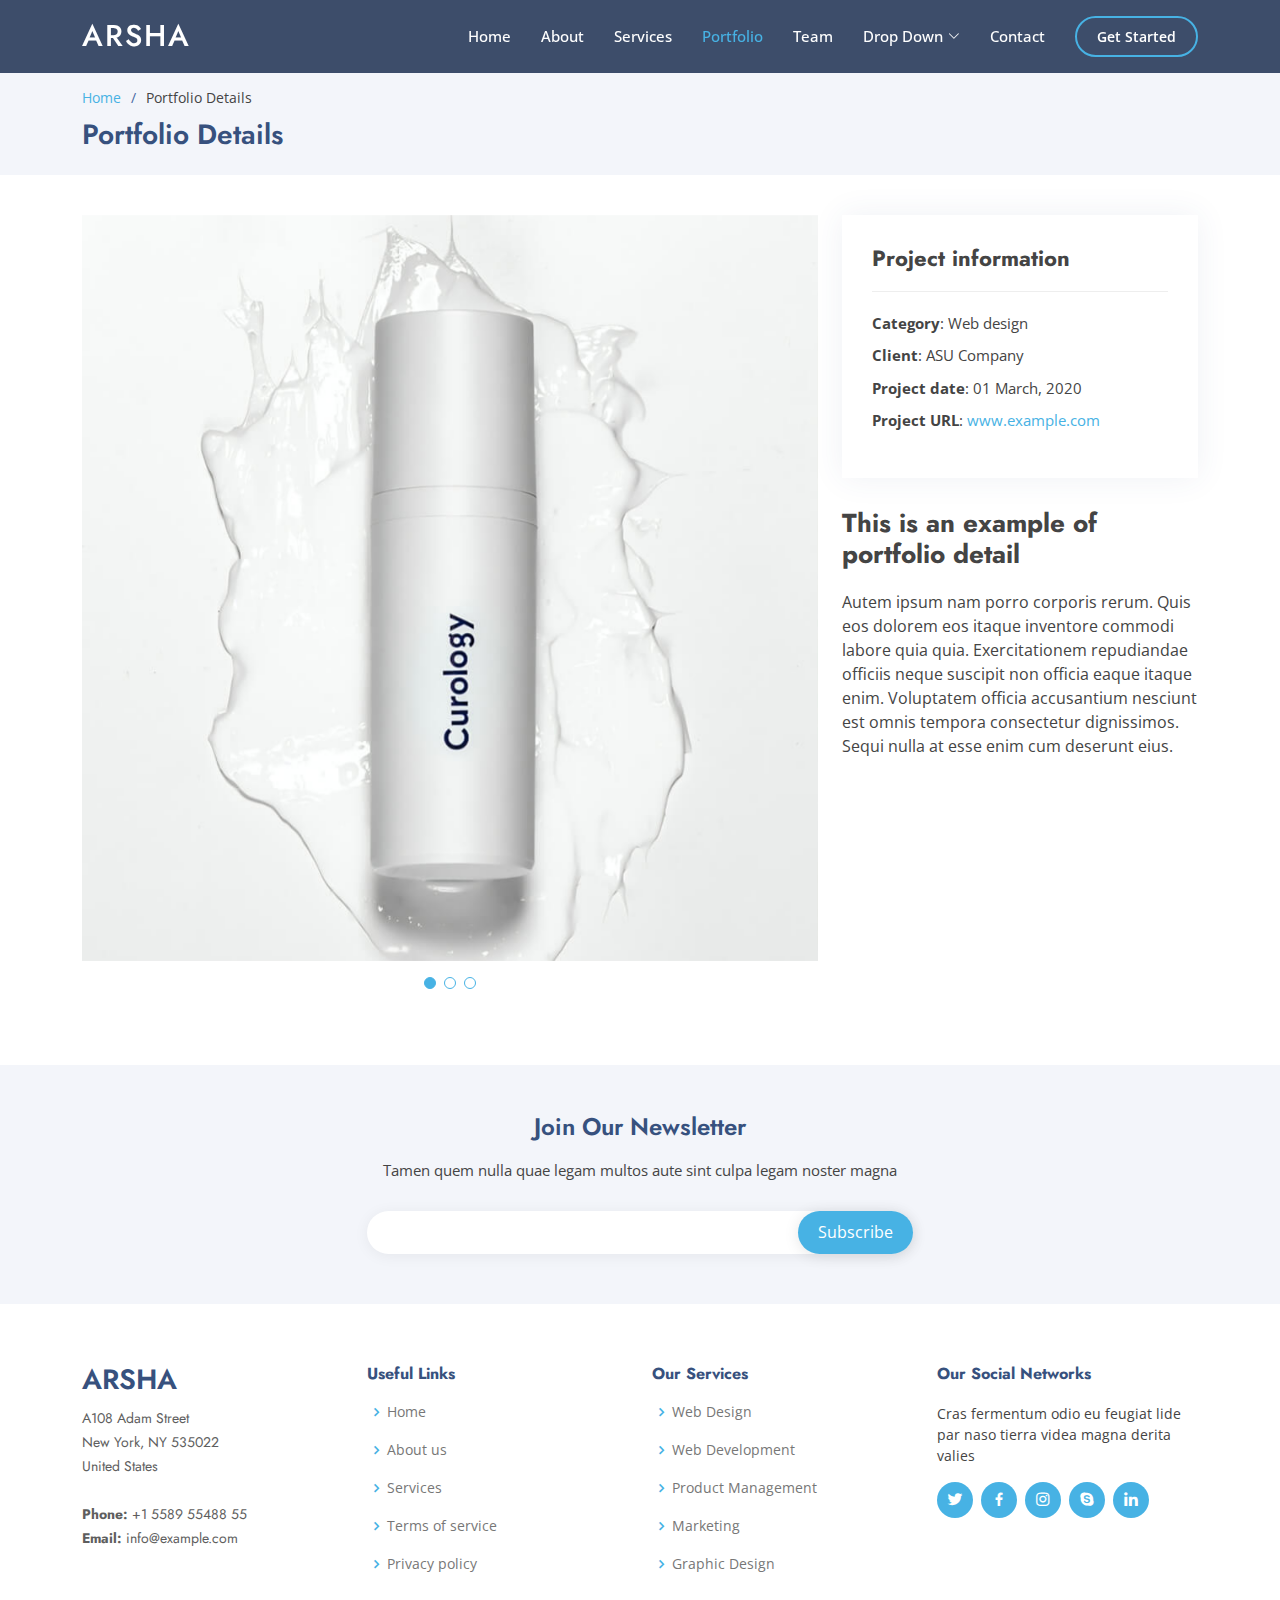
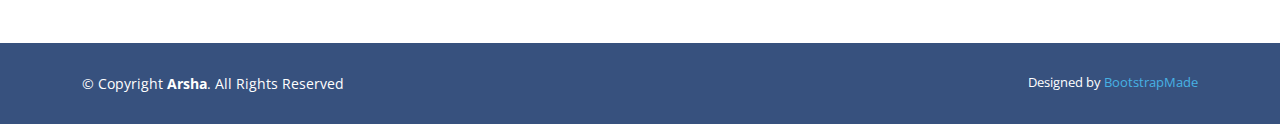
<file: assets/template/portfolio-details.html>
<!DOCTYPE html>
<html lang="en">

<head>
  <meta charset="utf-8">
  <meta content="width=device-width, initial-scale=1.0" name="viewport">

  <title>Portfolio Details - Arsha Bootstrap Template</title>
  <meta content="" name="description">
  <meta content="" name="keywords">

  <!-- Favicons -->
  <link href="assets/img/favicon.png" rel="icon">
  <link href="assets/img/apple-touch-icon.png" rel="apple-touch-icon">

  <!-- Google Fonts -->
  <link href="https://fonts.googleapis.com/css?family=Open+Sans:300,300i,400,400i,600,600i,700,700i|Jost:300,300i,400,400i,500,500i,600,600i,700,700i|Poppins:300,300i,400,400i,500,500i,600,600i,700,700i" rel="stylesheet">

  <!-- Vendor CSS Files -->
  <link href="assets/vendor/aos/aos.css" rel="stylesheet">
  <link href="assets/vendor/bootstrap/css/bootstrap.min.css" rel="stylesheet">
  <link href="assets/vendor/bootstrap-icons/bootstrap-icons.css" rel="stylesheet">
  <link href="assets/vendor/boxicons/css/boxicons.min.css" rel="stylesheet">
  <link href="assets/vendor/glightbox/css/glightbox.min.css" rel="stylesheet">
  <link href="assets/vendor/remixicon/remixicon.css" rel="stylesheet">
  <link href="assets/vendor/swiper/swiper-bundle.min.css" rel="stylesheet">

  <!-- Template Main CSS File -->
  <link href="assets/css/style.css" rel="stylesheet">

  <!-- =======================================================
  * Template Name: Arsha
  * Updated: Mar 10 2023 with Bootstrap v5.2.3
  * Template URL: https://bootstrapmade.com/arsha-free-bootstrap-html-template-corporate/
  * Author: BootstrapMade.com
  * License: https://bootstrapmade.com/license/
  ======================================================== -->
</head>

<body>

  <!-- ======= Header ======= -->
  <header id="header" class="fixed-top header-inner-pages">
    <div class="container d-flex align-items-center">

      <h1 class="logo me-auto"><a href="index.html">Arsha</a></h1>
      <!-- Uncomment below if you prefer to use an image logo -->
      <!-- <a href="index.html" class="logo me-auto"><img src="assets/img/logo.png" alt="" class="img-fluid"></a>-->

      <nav id="navbar" class="navbar">
        <ul>
          <li><a class="nav-link scrollto " href="#hero">Home</a></li>
          <li><a class="nav-link scrollto" href="#about">About</a></li>
          <li><a class="nav-link scrollto" href="#services">Services</a></li>
          <li><a class="nav-link  active scrollto" href="#portfolio">Portfolio</a></li>
          <li><a class="nav-link scrollto" href="#team">Team</a></li>
          <li class="dropdown"><a href="#"><span>Drop Down</span> <i class="bi bi-chevron-down"></i></a>
            <ul>
              <li><a href="#">Drop Down 1</a></li>
              <li class="dropdown"><a href="#"><span>Deep Drop Down</span> <i class="bi bi-chevron-right"></i></a>
                <ul>
                  <li><a href="#">Deep Drop Down 1</a></li>
                  <li><a href="#">Deep Drop Down 2</a></li>
                  <li><a href="#">Deep Drop Down 3</a></li>
                  <li><a href="#">Deep Drop Down 4</a></li>
                  <li><a href="#">Deep Drop Down 5</a></li>
                </ul>
              </li>
              <li><a href="#">Drop Down 2</a></li>
              <li><a href="#">Drop Down 3</a></li>
              <li><a href="#">Drop Down 4</a></li>
            </ul>
          </li>
          <li><a class="nav-link scrollto" href="#contact">Contact</a></li>
          <li><a class="getstarted scrollto" href="#about">Get Started</a></li>
        </ul>
        <i class="bi bi-list mobile-nav-toggle"></i>
      </nav><!-- .navbar -->

    </div>
  </header><!-- End Header -->

  <main id="main">

    <!-- ======= Breadcrumbs ======= -->
    <section id="breadcrumbs" class="breadcrumbs">
      <div class="container">

        <ol>
          <li><a href="index.html">Home</a></li>
          <li>Portfolio Details</li>
        </ol>
        <h2>Portfolio Details</h2>

      </div>
    </section><!-- End Breadcrumbs -->

    <!-- ======= Portfolio Details Section ======= -->
    <section id="portfolio-details" class="portfolio-details">
      <div class="container">

        <div class="row gy-4">

          <div class="col-lg-8">
            <div class="portfolio-details-slider swiper">
              <div class="swiper-wrapper align-items-center">

                <div class="swiper-slide">
                  <img src="assets/img/portfolio/portfolio-1.jpg" alt="">
                </div>

                <div class="swiper-slide">
                  <img src="assets/img/portfolio/portfolio-2.jpg" alt="">
                </div>

                <div class="swiper-slide">
                  <img src="assets/img/portfolio/portfolio-3.jpg" alt="">
                </div>

              </div>
              <div class="swiper-pagination"></div>
            </div>
          </div>

          <div class="col-lg-4">
            <div class="portfolio-info">
              <h3>Project information</h3>
              <ul>
                <li><strong>Category</strong>: Web design</li>
                <li><strong>Client</strong>: ASU Company</li>
                <li><strong>Project date</strong>: 01 March, 2020</li>
                <li><strong>Project URL</strong>: <a href="#">www.example.com</a></li>
              </ul>
            </div>
            <div class="portfolio-description">
              <h2>This is an example of portfolio detail</h2>
              <p>
                Autem ipsum nam porro corporis rerum. Quis eos dolorem eos itaque inventore commodi labore quia quia. Exercitationem repudiandae officiis neque suscipit non officia eaque itaque enim. Voluptatem officia accusantium nesciunt est omnis tempora consectetur dignissimos. Sequi nulla at esse enim cum deserunt eius.
              </p>
            </div>
          </div>

        </div>

      </div>
    </section><!-- End Portfolio Details Section -->

  </main><!-- End #main -->

  <!-- ======= Footer ======= -->
  <footer id="footer">

    <div class="footer-newsletter">
      <div class="container">
        <div class="row justify-content-center">
          <div class="col-lg-6">
            <h4>Join Our Newsletter</h4>
            <p>Tamen quem nulla quae legam multos aute sint culpa legam noster magna</p>
            <form action="" method="post">
              <input type="email" name="email"><input type="submit" value="Subscribe">
            </form>
          </div>
        </div>
      </div>
    </div>

    <div class="footer-top">
      <div class="container">
        <div class="row">

          <div class="col-lg-3 col-md-6 footer-contact">
            <h3>Arsha</h3>
            <p>
              A108 Adam Street <br>
              New York, NY 535022<br>
              United States <br><br>
              <strong>Phone:</strong> +1 5589 55488 55<br>
              <strong>Email:</strong> info@example.com<br>
            </p>
          </div>

          <div class="col-lg-3 col-md-6 footer-links">
            <h4>Useful Links</h4>
            <ul>
              <li><i class="bx bx-chevron-right"></i> <a href="#">Home</a></li>
              <li><i class="bx bx-chevron-right"></i> <a href="#">About us</a></li>
              <li><i class="bx bx-chevron-right"></i> <a href="#">Services</a></li>
              <li><i class="bx bx-chevron-right"></i> <a href="#">Terms of service</a></li>
              <li><i class="bx bx-chevron-right"></i> <a href="#">Privacy policy</a></li>
            </ul>
          </div>

          <div class="col-lg-3 col-md-6 footer-links">
            <h4>Our Services</h4>
            <ul>
              <li><i class="bx bx-chevron-right"></i> <a href="#">Web Design</a></li>
              <li><i class="bx bx-chevron-right"></i> <a href="#">Web Development</a></li>
              <li><i class="bx bx-chevron-right"></i> <a href="#">Product Management</a></li>
              <li><i class="bx bx-chevron-right"></i> <a href="#">Marketing</a></li>
              <li><i class="bx bx-chevron-right"></i> <a href="#">Graphic Design</a></li>
            </ul>
          </div>

          <div class="col-lg-3 col-md-6 footer-links">
            <h4>Our Social Networks</h4>
            <p>Cras fermentum odio eu feugiat lide par naso tierra videa magna derita valies</p>
            <div class="social-links mt-3">
              <a href="#" class="twitter"><i class="bx bxl-twitter"></i></a>
              <a href="#" class="facebook"><i class="bx bxl-facebook"></i></a>
              <a href="#" class="instagram"><i class="bx bxl-instagram"></i></a>
              <a href="#" class="google-plus"><i class="bx bxl-skype"></i></a>
              <a href="#" class="linkedin"><i class="bx bxl-linkedin"></i></a>
            </div>
          </div>

        </div>
      </div>
    </div>

    <div class="container footer-bottom clearfix">
      <div class="copyright">
        &copy; Copyright <strong><span>Arsha</span></strong>. All Rights Reserved
      </div>
      <div class="credits">
        <!-- All the links in the footer should remain intact. -->
        <!-- You can delete the links only if you purchased the pro version. -->
        <!-- Licensing information: https://bootstrapmade.com/license/ -->
        <!-- Purchase the pro version with working PHP/AJAX contact form: https://bootstrapmade.com/arsha-free-bootstrap-html-template-corporate/ -->
        Designed by <a href="https://bootstrapmade.com/">BootstrapMade</a>
      </div>
    </div>
  </footer><!-- End Footer -->

  <div id="preloader"></div>
  <a href="#" class="back-to-top d-flex align-items-center justify-content-center"><i class="bi bi-arrow-up-short"></i></a>

  <!-- Vendor JS Files -->
  <script src="assets/vendor/aos/aos.js"></script>
  <script src="assets/vendor/bootstrap/js/bootstrap.bundle.min.js"></script>
  <script src="assets/vendor/glightbox/js/glightbox.min.js"></script>
  <script src="assets/vendor/isotope-layout/isotope.pkgd.min.js"></script>
  <script src="assets/vendor/swiper/swiper-bundle.min.js"></script>
  <script src="assets/vendor/waypoints/noframework.waypoints.js"></script>
  <script src="assets/vendor/php-email-form/validate.js"></script>

  <!-- Template Main JS File -->
  <script src="assets/js/main.js"></script>

</body>

</html>
</file>
<file: assets/template/assets/css/style.css>
/**
* Template Name: Arsha
* Updated: Mar 10 2023 with Bootstrap v5.2.3
* Template URL: https://bootstrapmade.com/arsha-free-bootstrap-html-template-corporate/
* Author: BootstrapMade.com
* License: https://bootstrapmade.com/license/
*/

/*--------------------------------------------------------------
# General
--------------------------------------------------------------*/
body {
  font-family: "Open Sans", sans-serif;
  color: #444444;
}

a {
  color: #47b2e4;
  text-decoration: none;
}

a:hover {
  color: #73c5eb;
  text-decoration: none;
}

h1,
h2,
h3,
h4,
h5,
h6 {
  font-family: "Jost", sans-serif;
}

/*--------------------------------------------------------------
# Preloader
--------------------------------------------------------------*/
#preloader {
  position: fixed;
  top: 0;
  left: 0;
  right: 0;
  bottom: 0;
  z-index: 9999;
  overflow: hidden;
  background: #37517e;
}

#preloader:before {
  content: "";
  position: fixed;
  top: calc(50% - 30px);
  left: calc(50% - 30px);
  border: 6px solid #37517e;
  border-top-color: #fff;
  border-bottom-color: #fff;
  border-radius: 50%;
  width: 60px;
  height: 60px;
  animation: animate-preloader 1s linear infinite;
}

@keyframes animate-preloader {
  0% {
    transform: rotate(0deg);
  }

  100% {
    transform: rotate(360deg);
  }
}

/*--------------------------------------------------------------
# Back to top button
--------------------------------------------------------------*/
.back-to-top {
  position: fixed;
  visibility: hidden;
  opacity: 0;
  right: 15px;
  bottom: 15px;
  z-index: 996;
  background: #47b2e4;
  width: 40px;
  height: 40px;
  border-radius: 50px;
  transition: all 0.4s;
}

.back-to-top i {
  font-size: 24px;
  color: #fff;
  line-height: 0;
}

.back-to-top:hover {
  background: #6bc1e9;
  color: #fff;
}

.back-to-top.active {
  visibility: visible;
  opacity: 1;
}

/*--------------------------------------------------------------
# Header
--------------------------------------------------------------*/
#header {
  transition: all 0.5s;
  z-index: 997;
  padding: 15px 0;
}

#header.header-scrolled,
#header.header-inner-pages {
  background: rgba(40, 58, 90, 0.9);
}

#header .logo {
  font-size: 30px;
  margin: 0;
  padding: 0;
  line-height: 1;
  font-weight: 500;
  letter-spacing: 2px;
  text-transform: uppercase;
}

#header .logo a {
  color: #fff;
}

#header .logo img {
  max-height: 40px;
}

/*--------------------------------------------------------------
# Navigation Menu
--------------------------------------------------------------*/
/**
* Desktop Navigation 
*/
.navbar {
  padding: 0;
}

.navbar ul {
  margin: 0;
  padding: 0;
  display: flex;
  list-style: none;
  align-items: center;
}

.navbar li {
  position: relative;
}

.navbar a,
.navbar a:focus {
  display: flex;
  align-items: center;
  justify-content: space-between;
  padding: 10px 0 10px 30px;
  font-size: 15px;
  font-weight: 500;
  color: #fff;
  white-space: nowrap;
  transition: 0.3s;
}

.navbar a i,
.navbar a:focus i {
  font-size: 12px;
  line-height: 0;
  margin-left: 5px;
}

.navbar a:hover,
.navbar .active,
.navbar .active:focus,
.navbar li:hover>a {
  color: #47b2e4;
}

.navbar .getstarted,
.navbar .getstarted:focus {
  padding: 8px 20px;
  margin-left: 30px;
  border-radius: 50px;
  color: #fff;
  font-size: 14px;
  border: 2px solid #47b2e4;
  font-weight: 600;
}

.navbar .getstarted:hover,
.navbar .getstarted:focus:hover {
  color: #fff;
  background: #31a9e1;
}

.navbar .dropdown ul {
  display: block;
  position: absolute;
  left: 14px;
  top: calc(100% + 30px);
  margin: 0;
  padding: 10px 0;
  z-index: 99;
  opacity: 0;
  visibility: hidden;
  background: #fff;
  box-shadow: 0px 0px 30px rgba(127, 137, 161, 0.25);
  transition: 0.3s;
  border-radius: 4px;
}

.navbar .dropdown ul li {
  min-width: 200px;
}

.navbar .dropdown ul a {
  padding: 10px 20px;
  font-size: 14px;
  text-transform: none;
  font-weight: 500;
  color: #0c3c53;
}

.navbar .dropdown ul a i {
  font-size: 12px;
}

.navbar .dropdown ul a:hover,
.navbar .dropdown ul .active:hover,
.navbar .dropdown ul li:hover>a {
  color: #47b2e4;
}

.navbar .dropdown:hover>ul {
  opacity: 1;
  top: 100%;
  visibility: visible;
}

.navbar .dropdown .dropdown ul {
  top: 0;
  left: calc(100% - 30px);
  visibility: hidden;
}

.navbar .dropdown .dropdown:hover>ul {
  opacity: 1;
  top: 0;
  left: 100%;
  visibility: visible;
}

@media (max-width: 1366px) {
  .navbar .dropdown .dropdown ul {
    left: -90%;
  }

  .navbar .dropdown .dropdown:hover>ul {
    left: -100%;
  }
}

/**
* Mobile Navigation 
*/
.mobile-nav-toggle {
  color: #fff;
  font-size: 28px;
  cursor: pointer;
  display: none;
  line-height: 0;
  transition: 0.5s;
}

.mobile-nav-toggle.bi-x {
  color: #fff;
}

@media (max-width: 991px) {
  .mobile-nav-toggle {
    display: block;
  }

  .navbar ul {
    display: none;
  }
}

.navbar-mobile {
  position: fixed;
  overflow: hidden;
  top: 0;
  right: 0;
  left: 0;
  bottom: 0;
  background: rgba(40, 58, 90, 0.9);
  transition: 0.3s;
  z-index: 999;
}

.navbar-mobile .mobile-nav-toggle {
  position: absolute;
  top: 15px;
  right: 15px;
}

.navbar-mobile ul {
  display: block;
  position: absolute;
  top: 55px;
  right: 15px;
  bottom: 15px;
  left: 15px;
  padding: 10px 0;
  border-radius: 10px;
  background-color: #fff;
  overflow-y: auto;
  transition: 0.3s;
}

.navbar-mobile a,
.navbar-mobile a:focus {
  padding: 10px 20px;
  font-size: 15px;
  color: #37517e;
}

.navbar-mobile a:hover,
.navbar-mobile .active,
.navbar-mobile li:hover>a {
  color: #47b2e4;
}

.navbar-mobile .getstarted,
.navbar-mobile .getstarted:focus {
  margin: 15px;
  color: #37517e;
}

.navbar-mobile .dropdown ul {
  position: static;
  display: none;
  margin: 10px 20px;
  padding: 10px 0;
  z-index: 99;
  opacity: 1;
  visibility: visible;
  background: #fff;
  box-shadow: 0px 0px 30px rgba(127, 137, 161, 0.25);
}

.navbar-mobile .dropdown ul li {
  min-width: 200px;
}

.navbar-mobile .dropdown ul a {
  padding: 10px 20px;
}

.navbar-mobile .dropdown ul a i {
  font-size: 12px;
}

.navbar-mobile .dropdown ul a:hover,
.navbar-mobile .dropdown ul .active:hover,
.navbar-mobile .dropdown ul li:hover>a {
  color: #47b2e4;
}

.navbar-mobile .dropdown>.dropdown-active {
  display: block;
}

/*--------------------------------------------------------------
# Hero Section
--------------------------------------------------------------*/
#hero {
  width: 100%;
  height: 80vh;
  background: #37517e;
}

#hero .container {
  padding-top: 72px;
}

#hero h1 {
  margin: 0 0 10px 0;
  font-size: 48px;
  font-weight: 700;
  line-height: 56px;
  color: #fff;
}

#hero h2 {
  color: rgba(255, 255, 255, 0.6);
  margin-bottom: 50px;
  font-size: 24px;
}

#hero .btn-get-started {
  font-family: "Jost", sans-serif;
  font-weight: 500;
  font-size: 16px;
  letter-spacing: 1px;
  display: inline-block;
  padding: 10px 28px 11px 28px;
  border-radius: 50px;
  transition: 0.5s;
  margin: 10px 0 0 0;
  color: #fff;
  background: #47b2e4;
}

#hero .btn-get-started:hover {
  background: #209dd8;
}

#hero .btn-watch-video {
  font-size: 16px;
  display: flex;
  align-items: center;
  transition: 0.5s;
  margin: 10px 0 0 25px;
  color: #fff;
  line-height: 1;
}

#hero .btn-watch-video i {
  line-height: 0;
  color: #fff;
  font-size: 32px;
  transition: 0.3s;
  margin-right: 8px;
}

#hero .btn-watch-video:hover i {
  color: #47b2e4;
}

#hero .animated {
  animation: up-down 2s ease-in-out infinite alternate-reverse both;
}

@media (max-width: 991px) {
  #hero {
    height: 100vh;
    text-align: center;
  }

  #hero .animated {
    animation: none;
  }

  #hero .hero-img {
    text-align: center;
  }

  #hero .hero-img img {
    width: 50%;
  }
}

@media (max-width: 768px) {
  #hero h1 {
    font-size: 28px;
    line-height: 36px;
  }

  #hero h2 {
    font-size: 18px;
    line-height: 24px;
    margin-bottom: 30px;
  }

  #hero .hero-img img {
    width: 70%;
  }
}

@media (max-width: 575px) {
  #hero .hero-img img {
    width: 80%;
  }

  #hero .btn-get-started {
    font-size: 16px;
    padding: 10px 24px 11px 24px;
  }
}

@keyframes up-down {
  0% {
    transform: translateY(10px);
  }

  100% {
    transform: translateY(-10px);
  }
}

/*--------------------------------------------------------------
# Sections General
--------------------------------------------------------------*/
section {
  padding: 60px 0;
  overflow: hidden;
}

.section-bg {
  background-color: #f3f5fa;
}

.section-title {
  text-align: center;
  padding-bottom: 30px;
}

.section-title h2 {
  font-size: 32px;
  font-weight: bold;
  text-transform: uppercase;
  margin-bottom: 20px;
  padding-bottom: 20px;
  position: relative;
  color: #37517e;
}

.section-title h2::before {
  content: "";
  position: absolute;
  display: block;
  width: 120px;
  height: 1px;
  background: #ddd;
  bottom: 1px;
  left: calc(50% - 60px);
}

.section-title h2::after {
  content: "";
  position: absolute;
  display: block;
  width: 40px;
  height: 3px;
  background: #47b2e4;
  bottom: 0;
  left: calc(50% - 20px);
}

.section-title p {
  margin-bottom: 0;
}

/*--------------------------------------------------------------
# Clients
--------------------------------------------------------------*/
.clients {
  padding: 12px 0;
  text-align: center;
}

.clients img {
  max-width: 45%;
  transition: all 0.4s ease-in-out;
  display: inline-block;
  padding: 15px 0;
  filter: grayscale(100);
}

.clients img:hover {
  filter: none;
  transform: scale(1.1);
}

@media (max-width: 768px) {
  .clients img {
    max-width: 40%;
  }
}

/*--------------------------------------------------------------
# About Us
--------------------------------------------------------------*/
.about .content h3 {
  font-weight: 600;
  font-size: 26px;
}

.about .content ul {
  list-style: none;
  padding: 0;
}

.about .content ul li {
  padding-left: 28px;
  position: relative;
}

.about .content ul li+li {
  margin-top: 10px;
}

.about .content ul i {
  position: absolute;
  left: 0;
  top: 2px;
  font-size: 20px;
  color: #47b2e4;
  line-height: 1;
}

.about .content p:last-child {
  margin-bottom: 0;
}

.about .content .btn-learn-more {
  font-family: "Poppins", sans-serif;
  font-weight: 500;
  font-size: 14px;
  letter-spacing: 1px;
  display: inline-block;
  padding: 12px 32px;
  border-radius: 4px;
  transition: 0.3s;
  line-height: 1;
  color: #47b2e4;
  animation-delay: 0.8s;
  margin-top: 6px;
  border: 2px solid #47b2e4;
}

.about .content .btn-learn-more:hover {
  background: #47b2e4;
  color: #fff;
  text-decoration: none;
}

/*--------------------------------------------------------------
# Why Us
--------------------------------------------------------------*/
.why-us .content {
  padding: 60px 100px 0 100px;
}

.why-us .content h3 {
  font-weight: 400;
  font-size: 34px;
  color: #37517e;
}

.why-us .content h4 {
  font-size: 20px;
  font-weight: 700;
  margin-top: 5px;
}

.why-us .content p {
  font-size: 15px;
  color: #848484;
}

.why-us .img {
  background-size: contain;
  background-repeat: no-repeat;
  background-position: center center;
}

.why-us .accordion-list {
  padding: 0 100px 60px 100px;
}

.why-us .accordion-list ul {
  padding: 0;
  list-style: none;
}

.why-us .accordion-list li+li {
  margin-top: 15px;
}

.why-us .accordion-list li {
  padding: 20px;
  background: #fff;
  border-radius: 4px;
}

.why-us .accordion-list a {
  display: block;
  position: relative;
  font-family: "Poppins", sans-serif;
  font-size: 16px;
  line-height: 24px;
  font-weight: 500;
  padding-right: 30px;
  outline: none;
  cursor: pointer;
}

.why-us .accordion-list span {
  color: #47b2e4;
  font-weight: 600;
  font-size: 18px;
  padding-right: 10px;
}

.why-us .accordion-list i {
  font-size: 24px;
  position: absolute;
  right: 0;
  top: 0;
}

.why-us .accordion-list p {
  margin-bottom: 0;
  padding: 10px 0 0 0;
}

.why-us .accordion-list .icon-show {
  display: none;
}

.why-us .accordion-list a.collapsed {
  color: #343a40;
}

.why-us .accordion-list a.collapsed:hover {
  color: #47b2e4;
}

.why-us .accordion-list a.collapsed .icon-show {
  display: inline-block;
}

.why-us .accordion-list a.collapsed .icon-close {
  display: none;
}

@media (max-width: 1024px) {

  .why-us .content,
  .why-us .accordion-list {
    padding-left: 0;
    padding-right: 0;
  }
}

@media (max-width: 992px) {
  .why-us .img {
    min-height: 400px;
  }

  .why-us .content {
    padding-top: 30px;
  }

  .why-us .accordion-list {
    padding-bottom: 30px;
  }
}

@media (max-width: 575px) {
  .why-us .img {
    min-height: 200px;
  }
}

/*--------------------------------------------------------------
# Skills
--------------------------------------------------------------*/
.skills .content h3 {
  font-weight: 700;
  font-size: 32px;
  color: #37517e;
  font-family: "Poppins", sans-serif;
}

.skills .content ul {
  list-style: none;
  padding: 0;
}

.skills .content ul li {
  padding-bottom: 10px;
}

.skills .content ul i {
  font-size: 20px;
  padding-right: 4px;
  color: #47b2e4;
}

.skills .content p:last-child {
  margin-bottom: 0;
}

.skills .progress {
  height: 60px;
  display: block;
  background: none;
  border-radius: 0;
}

.skills .progress .skill {
  padding: 0;
  margin: 0 0 6px 0;
  text-transform: uppercase;
  display: block;
  font-weight: 600;
  font-family: "Poppins", sans-serif;
  color: #37517e;
}

.skills .progress .skill .val {
  float: right;
  font-style: normal;
}

.skills .progress-bar-wrap {
  background: #e8edf5;
  height: 10px;
}

.skills .progress-bar {
  width: 1px;
  height: 10px;
  transition: 0.9s;
  background-color: #4668a2;
}

/*--------------------------------------------------------------
# Services
--------------------------------------------------------------*/
.services .icon-box {
  box-shadow: 0px 0 25px 0 rgba(0, 0, 0, 0.1);
  padding: 50px 30px;
  transition: all ease-in-out 0.4s;
  background: #fff;
}

.services .icon-box .icon {
  margin-bottom: 10px;
}

.services .icon-box .icon i {
  color: #47b2e4;
  font-size: 36px;
  transition: 0.3s;
}

.services .icon-box h4 {
  font-weight: 500;
  margin-bottom: 15px;
  font-size: 24px;
}

.services .icon-box h4 a {
  color: #37517e;
  transition: ease-in-out 0.3s;
}

.services .icon-box p {
  line-height: 24px;
  font-size: 14px;
  margin-bottom: 0;
}

.services .icon-box:hover {
  transform: translateY(-10px);
}

.services .icon-box:hover h4 a {
  color: #47b2e4;
}

/*--------------------------------------------------------------
# Cta
--------------------------------------------------------------*/
.cta {
  background: linear-gradient(rgba(40, 58, 90, 0.9), rgba(40, 58, 90, 0.9)), url("../img/cta-bg.jpg") fixed center center;
  background-size: cover;
  padding: 120px 0;
}

.cta h3 {
  color: #fff;
  font-size: 28px;
  font-weight: 700;
}

.cta p {
  color: #fff;
}

.cta .cta-btn {
  font-family: "Jost", sans-serif;
  font-weight: 500;
  font-size: 16px;
  letter-spacing: 1px;
  display: inline-block;
  padding: 12px 40px;
  border-radius: 50px;
  transition: 0.5s;
  margin: 10px;
  border: 2px solid #fff;
  color: #fff;
}

.cta .cta-btn:hover {
  background: #47b2e4;
  border: 2px solid #47b2e4;
}

@media (max-width: 1024px) {
  .cta {
    background-attachment: scroll;
  }
}

@media (min-width: 769px) {
  .cta .cta-btn-container {
    display: flex;
    align-items: center;
    justify-content: flex-end;
  }
}

/*--------------------------------------------------------------
# Portfolio
--------------------------------------------------------------*/
.portfolio #portfolio-flters {
  list-style: none;
  margin-bottom: 20px;
}

.portfolio #portfolio-flters li {
  cursor: pointer;
  display: inline-block;
  margin: 10px 5px;
  font-size: 15px;
  font-weight: 500;
  line-height: 1;
  color: #444444;
  transition: all 0.3s;
  padding: 8px 20px;
  border-radius: 50px;
  font-family: "Poppins", sans-serif;
}

.portfolio #portfolio-flters li:hover,
.portfolio #portfolio-flters li.filter-active {
  background: #47b2e4;
  color: #fff;
}

.portfolio .portfolio-item {
  margin-bottom: 30px;
}

.portfolio .portfolio-item .portfolio-img {
  overflow: hidden;
}

.portfolio .portfolio-item .portfolio-img img {
  transition: all 0.6s;
}

.portfolio .portfolio-item .portfolio-info {
  opacity: 0;
  position: absolute;
  left: 15px;
  bottom: 0;
  z-index: 3;
  right: 15px;
  transition: all 0.3s;
  background: rgba(55, 81, 126, 0.8);
  padding: 10px 15px;
}

.portfolio .portfolio-item .portfolio-info h4 {
  font-size: 18px;
  color: #fff;
  font-weight: 600;
  color: #fff;
  margin-bottom: 0px;
}

.portfolio .portfolio-item .portfolio-info p {
  color: #f9fcfe;
  font-size: 14px;
  margin-bottom: 0;
}

.portfolio .portfolio-item .portfolio-info .preview-link,
.portfolio .portfolio-item .portfolio-info .details-link {
  position: absolute;
  right: 40px;
  font-size: 24px;
  top: calc(50% - 18px);
  color: #fff;
  transition: 0.3s;
}

.portfolio .portfolio-item .portfolio-info .preview-link:hover,
.portfolio .portfolio-item .portfolio-info .details-link:hover {
  color: #47b2e4;
}

.portfolio .portfolio-item .portfolio-info .details-link {
  right: 10px;
}

.portfolio .portfolio-item:hover .portfolio-img img {
  transform: scale(1.15);
}

.portfolio .portfolio-item:hover .portfolio-info {
  opacity: 1;
}

/*--------------------------------------------------------------
# Portfolio Details
--------------------------------------------------------------*/
.portfolio-details {
  padding-top: 40px;
}

.portfolio-details .portfolio-details-slider img {
  width: 100%;
}

.portfolio-details .portfolio-details-slider .swiper-pagination {
  margin-top: 20px;
  position: relative;
}

.portfolio-details .portfolio-details-slider .swiper-pagination .swiper-pagination-bullet {
  width: 12px;
  height: 12px;
  background-color: #fff;
  opacity: 1;
  border: 1px solid #47b2e4;
}

.portfolio-details .portfolio-details-slider .swiper-pagination .swiper-pagination-bullet-active {
  background-color: #47b2e4;
}

.portfolio-details .portfolio-info {
  padding: 30px;
  box-shadow: 0px 0 30px rgba(55, 81, 126, 0.08);
}

.portfolio-details .portfolio-info h3 {
  font-size: 22px;
  font-weight: 700;
  margin-bottom: 20px;
  padding-bottom: 20px;
  border-bottom: 1px solid #eee;
}

.portfolio-details .portfolio-info ul {
  list-style: none;
  padding: 0;
  font-size: 15px;
}

.portfolio-details .portfolio-info ul li+li {
  margin-top: 10px;
}

.portfolio-details .portfolio-description {
  padding-top: 30px;
}

.portfolio-details .portfolio-description h2 {
  font-size: 26px;
  font-weight: 700;
  margin-bottom: 20px;
}

.portfolio-details .portfolio-description p {
  padding: 0;
}

/*--------------------------------------------------------------
# Team
--------------------------------------------------------------*/
.team .member {
  position: relative;
  box-shadow: 0px 2px 15px rgba(0, 0, 0, 0.1);
  padding: 30px;
  border-radius: 5px;
  background: #fff;
  transition: 0.5s;
  height: 100%;
}

.team .member .pic {
  overflow: hidden;
  width: 180px;
  border-radius: 50%;
}

.team .member .pic img {
  transition: ease-in-out 0.3s;
}

.team .member:hover {
  transform: translateY(-10px);
}

.team .member .member-info {
  padding-left: 30px;
}

.team .member h4 {
  font-weight: 700;
  margin-bottom: 5px;
  font-size: 20px;
  color: #37517e;
}

.team .member span {
  display: block;
  font-size: 15px;
  padding-bottom: 10px;
  position: relative;
  font-weight: 500;
}

.team .member span::after {
  content: "";
  position: absolute;
  display: block;
  width: 50px;
  height: 1px;
  background: #cbd6e9;
  bottom: 0;
  left: 0;
}

.team .member p {
  margin: 10px 0 0 0;
  font-size: 14px;
}

.team .member .social {
  margin-top: 12px;
  display: flex;
  align-items: center;
  justify-content: flex-start;
}

.team .member .social a {
  transition: ease-in-out 0.3s;
  display: flex;
  align-items: center;
  justify-content: center;
  border-radius: 50px;
  width: 32px;
  height: 32px;
  background: #eff2f8;
}

.team .member .social a i {
  color: #37517e;
  font-size: 16px;
  margin: 0 2px;
}

.team .member .social a:hover {
  background: #47b2e4;
}

.team .member .social a:hover i {
  color: #fff;
}

.team .member .social a+a {
  margin-left: 8px;
}

/*--------------------------------------------------------------
# Pricing
--------------------------------------------------------------*/
.pricing .row {
  padding-top: 40px;
}

.pricing .box {
  padding: 60px 40px;
  box-shadow: 0 3px 20px -2px rgba(20, 45, 100, 0.1);
  background: #fff;
  height: 100%;
  border-top: 4px solid #fff;
  border-radius: 5px;
}

.pricing h3 {
  font-weight: 500;
  margin-bottom: 15px;
  font-size: 20px;
  color: #37517e;
}

.pricing h4 {
  font-size: 48px;
  color: #37517e;
  font-weight: 400;
  font-family: "Jost", sans-serif;
  margin-bottom: 25px;
}

.pricing h4 sup {
  font-size: 28px;
}

.pricing h4 span {
  color: #47b2e4;
  font-size: 18px;
  display: block;
}

.pricing ul {
  padding: 20px 0;
  list-style: none;
  color: #999;
  text-align: left;
  line-height: 20px;
}

.pricing ul li {
  padding: 10px 0 10px 30px;
  position: relative;
}

.pricing ul i {
  color: #28a745;
  font-size: 24px;
  position: absolute;
  left: 0;
  top: 6px;
}

.pricing ul .na {
  color: #ccc;
}

.pricing ul .na i {
  color: #ccc;
}

.pricing ul .na span {
  text-decoration: line-through;
}

.pricing .buy-btn {
  display: inline-block;
  padding: 12px 35px;
  border-radius: 50px;
  color: #47b2e4;
  transition: none;
  font-size: 16px;
  font-weight: 500;
  font-family: "Jost", sans-serif;
  transition: 0.3s;
  border: 1px solid #47b2e4;
}

.pricing .buy-btn:hover {
  background: #47b2e4;
  color: #fff;
}

.pricing .featured {
  border-top-color: #47b2e4;
}

.pricing .featured .buy-btn {
  background: #47b2e4;
  color: #fff;
}

.pricing .featured .buy-btn:hover {
  background: #23a3df;
}

@media (max-width: 992px) {
  .pricing .box {
    max-width: 60%;
    margin: 0 auto 30px auto;
  }
}

@media (max-width: 767px) {
  .pricing .box {
    max-width: 80%;
    margin: 0 auto 30px auto;
  }
}

@media (max-width: 420px) {
  .pricing .box {
    max-width: 100%;
    margin: 0 auto 30px auto;
  }
}

/*--------------------------------------------------------------
# Frequently Asked Questions
--------------------------------------------------------------*/
.faq .faq-list {
  padding: 0 100px;
}

.faq .faq-list ul {
  padding: 0;
  list-style: none;
}

.faq .faq-list li+li {
  margin-top: 15px;
}

.faq .faq-list li {
  padding: 20px;
  background: #fff;
  border-radius: 4px;
  position: relative;
}

.faq .faq-list a {
  display: block;
  position: relative;
  font-family: "Poppins", sans-serif;
  font-size: 16px;
  line-height: 24px;
  font-weight: 500;
  padding: 0 30px;
  outline: none;
  cursor: pointer;
}

.faq .faq-list .icon-help {
  font-size: 24px;
  position: absolute;
  right: 0;
  left: 20px;
  color: #47b2e4;
}

.faq .faq-list .icon-show,
.faq .faq-list .icon-close {
  font-size: 24px;
  position: absolute;
  right: 0;
  top: 0;
}

.faq .faq-list p {
  margin-bottom: 0;
  padding: 10px 0 0 0;
}

.faq .faq-list .icon-show {
  display: none;
}

.faq .faq-list a.collapsed {
  color: #37517e;
  transition: 0.3s;
}

.faq .faq-list a.collapsed:hover {
  color: #47b2e4;
}

.faq .faq-list a.collapsed .icon-show {
  display: inline-block;
}

.faq .faq-list a.collapsed .icon-close {
  display: none;
}

@media (max-width: 1200px) {
  .faq .faq-list {
    padding: 0;
  }
}

/*--------------------------------------------------------------
# Contact
--------------------------------------------------------------*/
.contact .info {
  border-top: 3px solid #47b2e4;
  border-bottom: 3px solid #47b2e4;
  padding: 30px;
  background: #fff;
  width: 100%;
  box-shadow: 0 0 24px 0 rgba(0, 0, 0, 0.1);
}

.contact .info i {
  font-size: 20px;
  color: #47b2e4;
  float: left;
  width: 44px;
  height: 44px;
  background: #e7f5fb;
  display: flex;
  justify-content: center;
  align-items: center;
  border-radius: 50px;
  transition: all 0.3s ease-in-out;
}

.contact .info h4 {
  padding: 0 0 0 60px;
  font-size: 22px;
  font-weight: 600;
  margin-bottom: 5px;
  color: #37517e;
}

.contact .info p {
  padding: 0 0 10px 60px;
  margin-bottom: 20px;
  font-size: 14px;
  color: #6182ba;
}

.contact .info .email p {
  padding-top: 5px;
}

.contact .info .social-links {
  padding-left: 60px;
}

.contact .info .social-links a {
  font-size: 18px;
  display: inline-block;
  background: #333;
  color: #fff;
  line-height: 1;
  padding: 8px 0;
  border-radius: 50%;
  text-align: center;
  width: 36px;
  height: 36px;
  transition: 0.3s;
  margin-right: 10px;
}

.contact .info .social-links a:hover {
  background: #47b2e4;
  color: #fff;
}

.contact .info .email:hover i,
.contact .info .address:hover i,
.contact .info .phone:hover i {
  background: #47b2e4;
  color: #fff;
}

.contact .php-email-form {
  width: 100%;
  border-top: 3px solid #47b2e4;
  border-bottom: 3px solid #47b2e4;
  padding: 30px;
  background: #fff;
  box-shadow: 0 0 24px 0 rgba(0, 0, 0, 0.12);
}

.contact .php-email-form .form-group {
  padding-bottom: 8px;
}

.contact .php-email-form .validate {
  display: none;
  color: red;
  margin: 0 0 15px 0;
  font-weight: 400;
  font-size: 13px;
}

.contact .php-email-form .error-message {
  display: none;
  color: #fff;
  background: #ed3c0d;
  text-align: left;
  padding: 15px;
  font-weight: 600;
}

.contact .php-email-form .error-message br+br {
  margin-top: 25px;
}

.contact .php-email-form .sent-message {
  display: none;
  color: #fff;
  background: #18d26e;
  text-align: center;
  padding: 15px;
  font-weight: 600;
}

.contact .php-email-form .loading {
  display: none;
  background: #fff;
  text-align: center;
  padding: 15px;
}

.contact .php-email-form .loading:before {
  content: "";
  display: inline-block;
  border-radius: 50%;
  width: 24px;
  height: 24px;
  margin: 0 10px -6px 0;
  border: 3px solid #18d26e;
  border-top-color: #eee;
  animation: animate-loading 1s linear infinite;
}

.contact .php-email-form .form-group {
  margin-bottom: 20px;
}

.contact .php-email-form label {
  padding-bottom: 8px;
}

.contact .php-email-form input,
.contact .php-email-form textarea {
  border-radius: 0;
  box-shadow: none;
  font-size: 14px;
  border-radius: 4px;
}

.contact .php-email-form input:focus,
.contact .php-email-form textarea:focus {
  border-color: #47b2e4;
}

.contact .php-email-form input {
  height: 44px;
}

.contact .php-email-form textarea {
  padding: 10px 12px;
}

.contact .php-email-form button[type=submit] {
  background: #47b2e4;
  border: 0;
  padding: 12px 34px;
  color: #fff;
  transition: 0.4s;
  border-radius: 50px;
}

.contact .php-email-form button[type=submit]:hover {
  background: #209dd8;
}

@keyframes animate-loading {
  0% {
    transform: rotate(0deg);
  }

  100% {
    transform: rotate(360deg);
  }
}

/*--------------------------------------------------------------
# Breadcrumbs
--------------------------------------------------------------*/
.breadcrumbs {
  padding: 15px 0;
  background: #f3f5fa;
  min-height: 40px;
  margin-top: 72px;
}

@media (max-width: 992px) {
  .breadcrumbs {
    margin-top: 68px;
  }
}

.breadcrumbs h2 {
  font-size: 28px;
  font-weight: 600;
  color: #37517e;
}

.breadcrumbs ol {
  display: flex;
  flex-wrap: wrap;
  list-style: none;
  padding: 0 0 10px 0;
  margin: 0;
  font-size: 14px;
}

.breadcrumbs ol li+li {
  padding-left: 10px;
}

.breadcrumbs ol li+li::before {
  display: inline-block;
  padding-right: 10px;
  color: #4668a2;
  content: "/";
}

/*--------------------------------------------------------------
# Footer
--------------------------------------------------------------*/
#footer {
  font-size: 14px;
  background: #37517e;
}

#footer .footer-newsletter {
  padding: 50px 0;
  background: #f3f5fa;
  text-align: center;
  font-size: 15px;
  color: #444444;
}

#footer .footer-newsletter h4 {
  font-size: 24px;
  margin: 0 0 20px 0;
  padding: 0;
  line-height: 1;
  font-weight: 600;
  color: #37517e;
}

#footer .footer-newsletter form {
  margin-top: 30px;
  background: #fff;
  padding: 6px 10px;
  position: relative;
  border-radius: 50px;
  box-shadow: 0px 2px 15px rgba(0, 0, 0, 0.06);
  text-align: left;
}

#footer .footer-newsletter form input[type=email] {
  border: 0;
  padding: 4px 8px;
  width: calc(100% - 100px);
}

#footer .footer-newsletter form input[type=submit] {
  position: absolute;
  top: 0;
  right: 0;
  bottom: 0;
  border: 0;
  background: none;
  font-size: 16px;
  padding: 0 20px;
  background: #47b2e4;
  color: #fff;
  transition: 0.3s;
  border-radius: 50px;
  box-shadow: 0px 2px 15px rgba(0, 0, 0, 0.1);
}

#footer .footer-newsletter form input[type=submit]:hover {
  background: #209dd8;
}

#footer .footer-top {
  padding: 60px 0 30px 0;
  background: #fff;
}

#footer .footer-top .footer-contact {
  margin-bottom: 30px;
}

#footer .footer-top .footer-contact h3 {
  font-size: 28px;
  margin: 0 0 10px 0;
  padding: 2px 0 2px 0;
  line-height: 1;
  text-transform: uppercase;
  font-weight: 600;
  color: #37517e;
}

#footer .footer-top .footer-contact p {
  font-size: 14px;
  line-height: 24px;
  margin-bottom: 0;
  font-family: "Jost", sans-serif;
  color: #5e5e5e;
}

#footer .footer-top h4 {
  font-size: 16px;
  font-weight: bold;
  color: #37517e;
  position: relative;
  padding-bottom: 12px;
}

#footer .footer-top .footer-links {
  margin-bottom: 30px;
}

#footer .footer-top .footer-links ul {
  list-style: none;
  padding: 0;
  margin: 0;
}

#footer .footer-top .footer-links ul i {
  padding-right: 2px;
  color: #47b2e4;
  font-size: 18px;
  line-height: 1;
}

#footer .footer-top .footer-links ul li {
  padding: 10px 0;
  display: flex;
  align-items: center;
}

#footer .footer-top .footer-links ul li:first-child {
  padding-top: 0;
}

#footer .footer-top .footer-links ul a {
  color: #777777;
  transition: 0.3s;
  display: inline-block;
  line-height: 1;
}

#footer .footer-top .footer-links ul a:hover {
  text-decoration: none;
  color: #47b2e4;
}

#footer .footer-top .social-links a {
  font-size: 18px;
  display: inline-block;
  background: #47b2e4;
  color: #fff;
  line-height: 1;
  padding: 8px 0;
  margin-right: 4px;
  border-radius: 50%;
  text-align: center;
  width: 36px;
  height: 36px;
  transition: 0.3s;
}

#footer .footer-top .social-links a:hover {
  background: #209dd8;
  color: #fff;
  text-decoration: none;
}

#footer .footer-bottom {
  padding-top: 30px;
  padding-bottom: 30px;
  color: #fff;
}

#footer .copyright {
  float: left;
}

#footer .credits {
  float: right;
  font-size: 13px;
}

#footer .credits a {
  transition: 0.3s;
}

@media (max-width: 768px) {
  #footer .footer-bottom {
    padding-top: 20px;
    padding-bottom: 20px;
  }

  #footer .copyright,
  #footer .credits {
    text-align: center;
    float: none;
  }

  #footer .credits {
    padding-top: 4px;
  }
}
</file>
